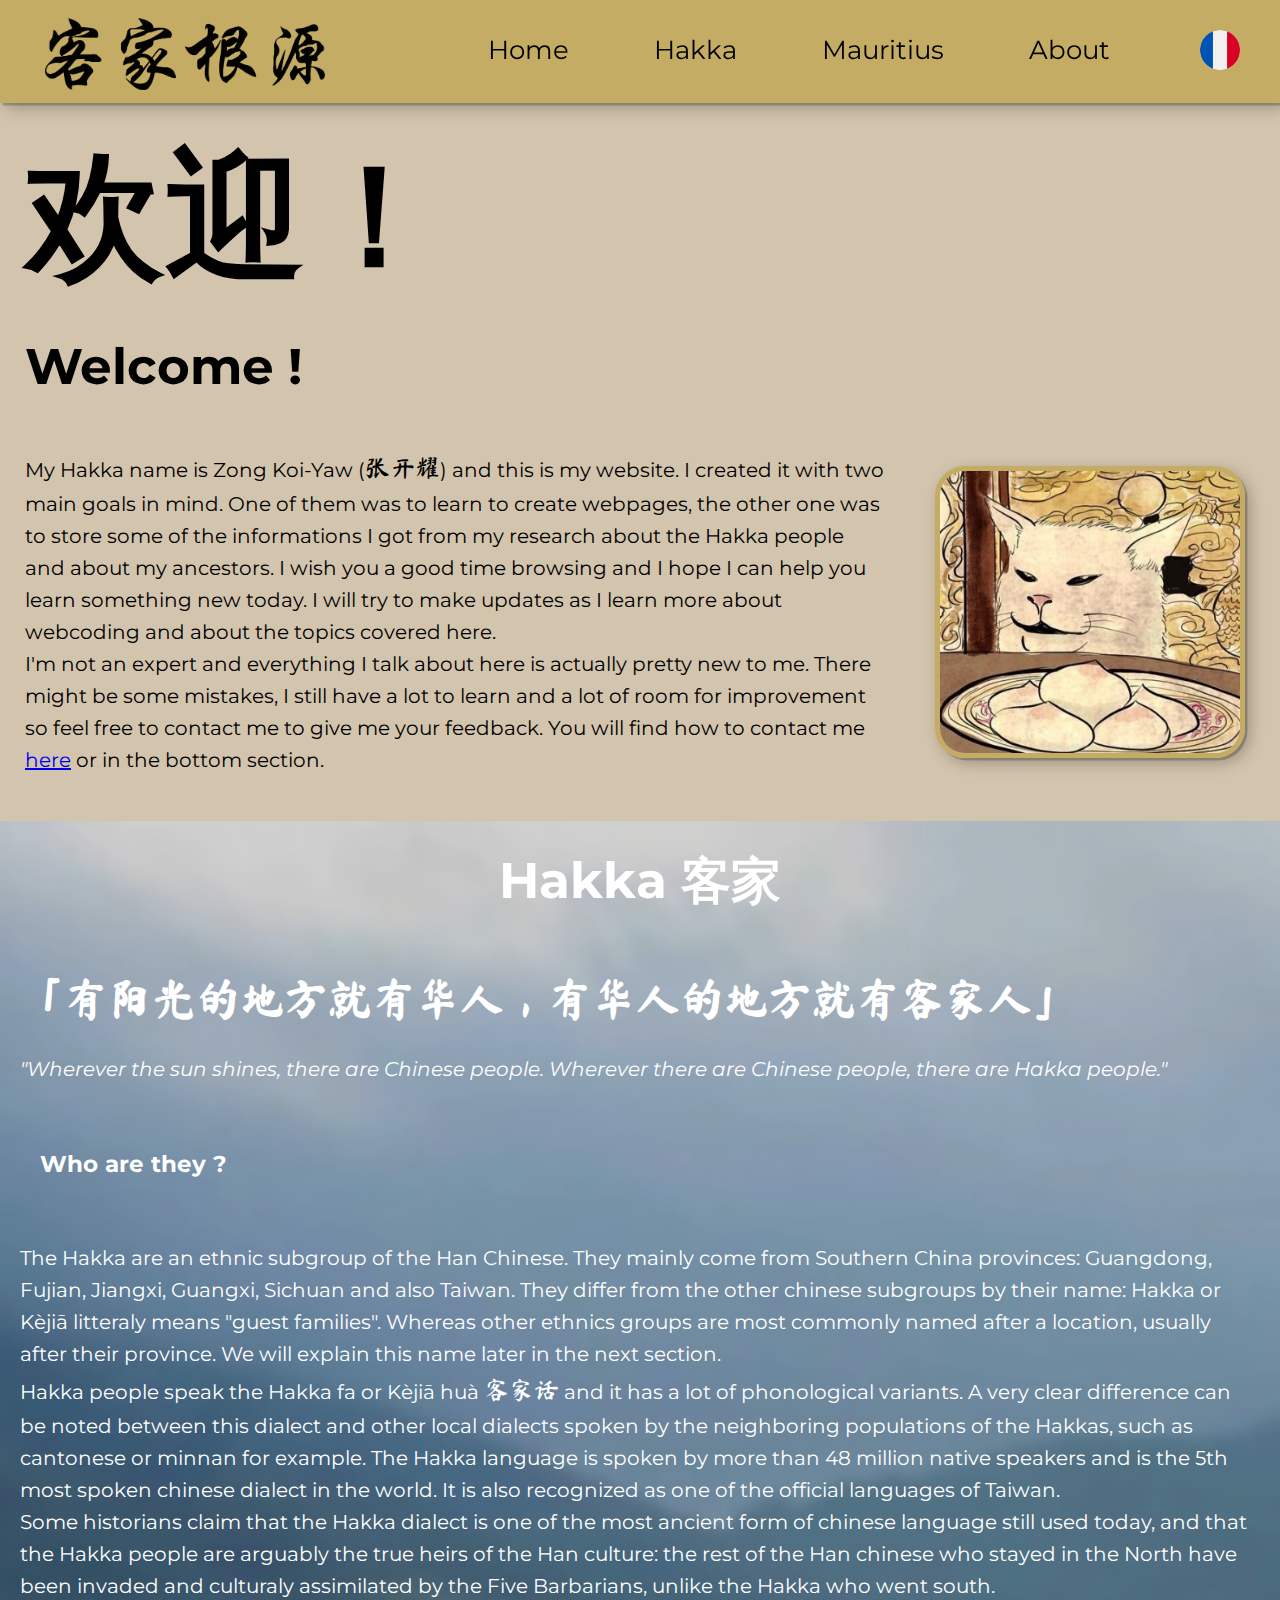
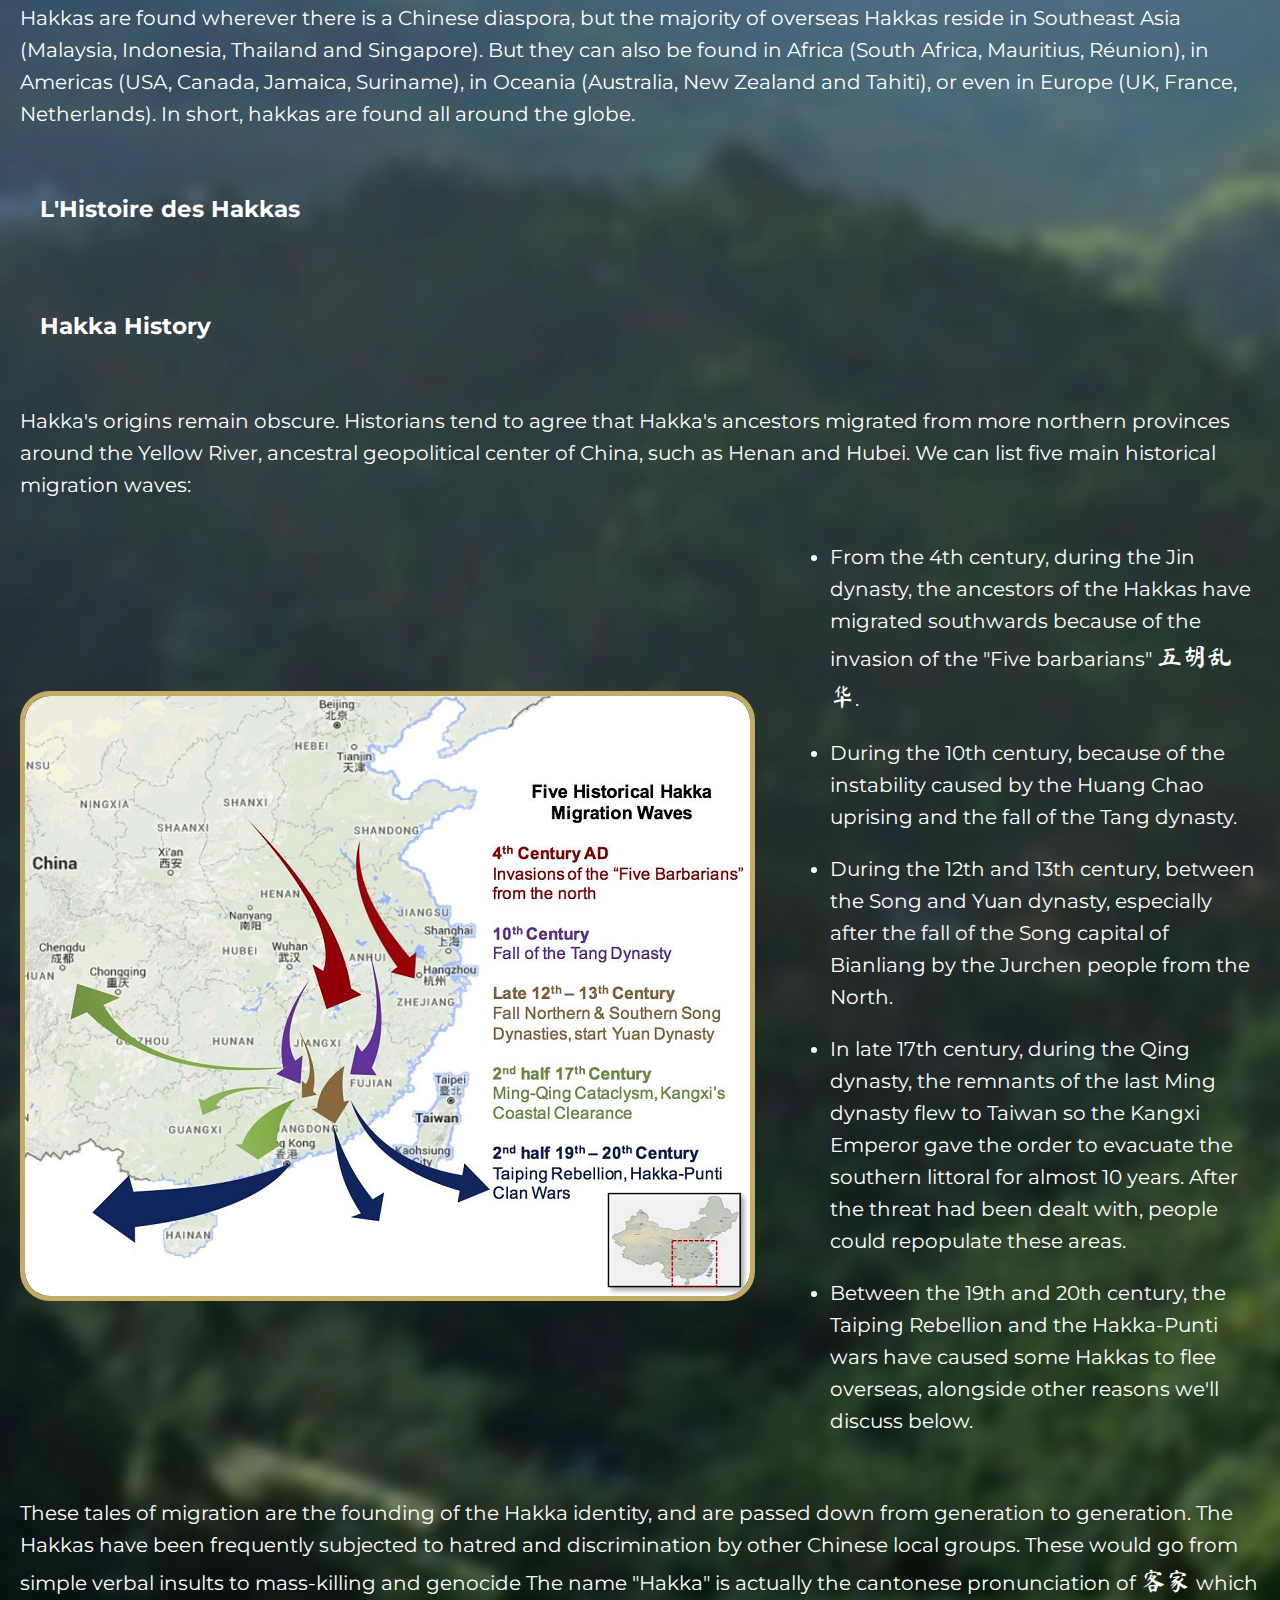
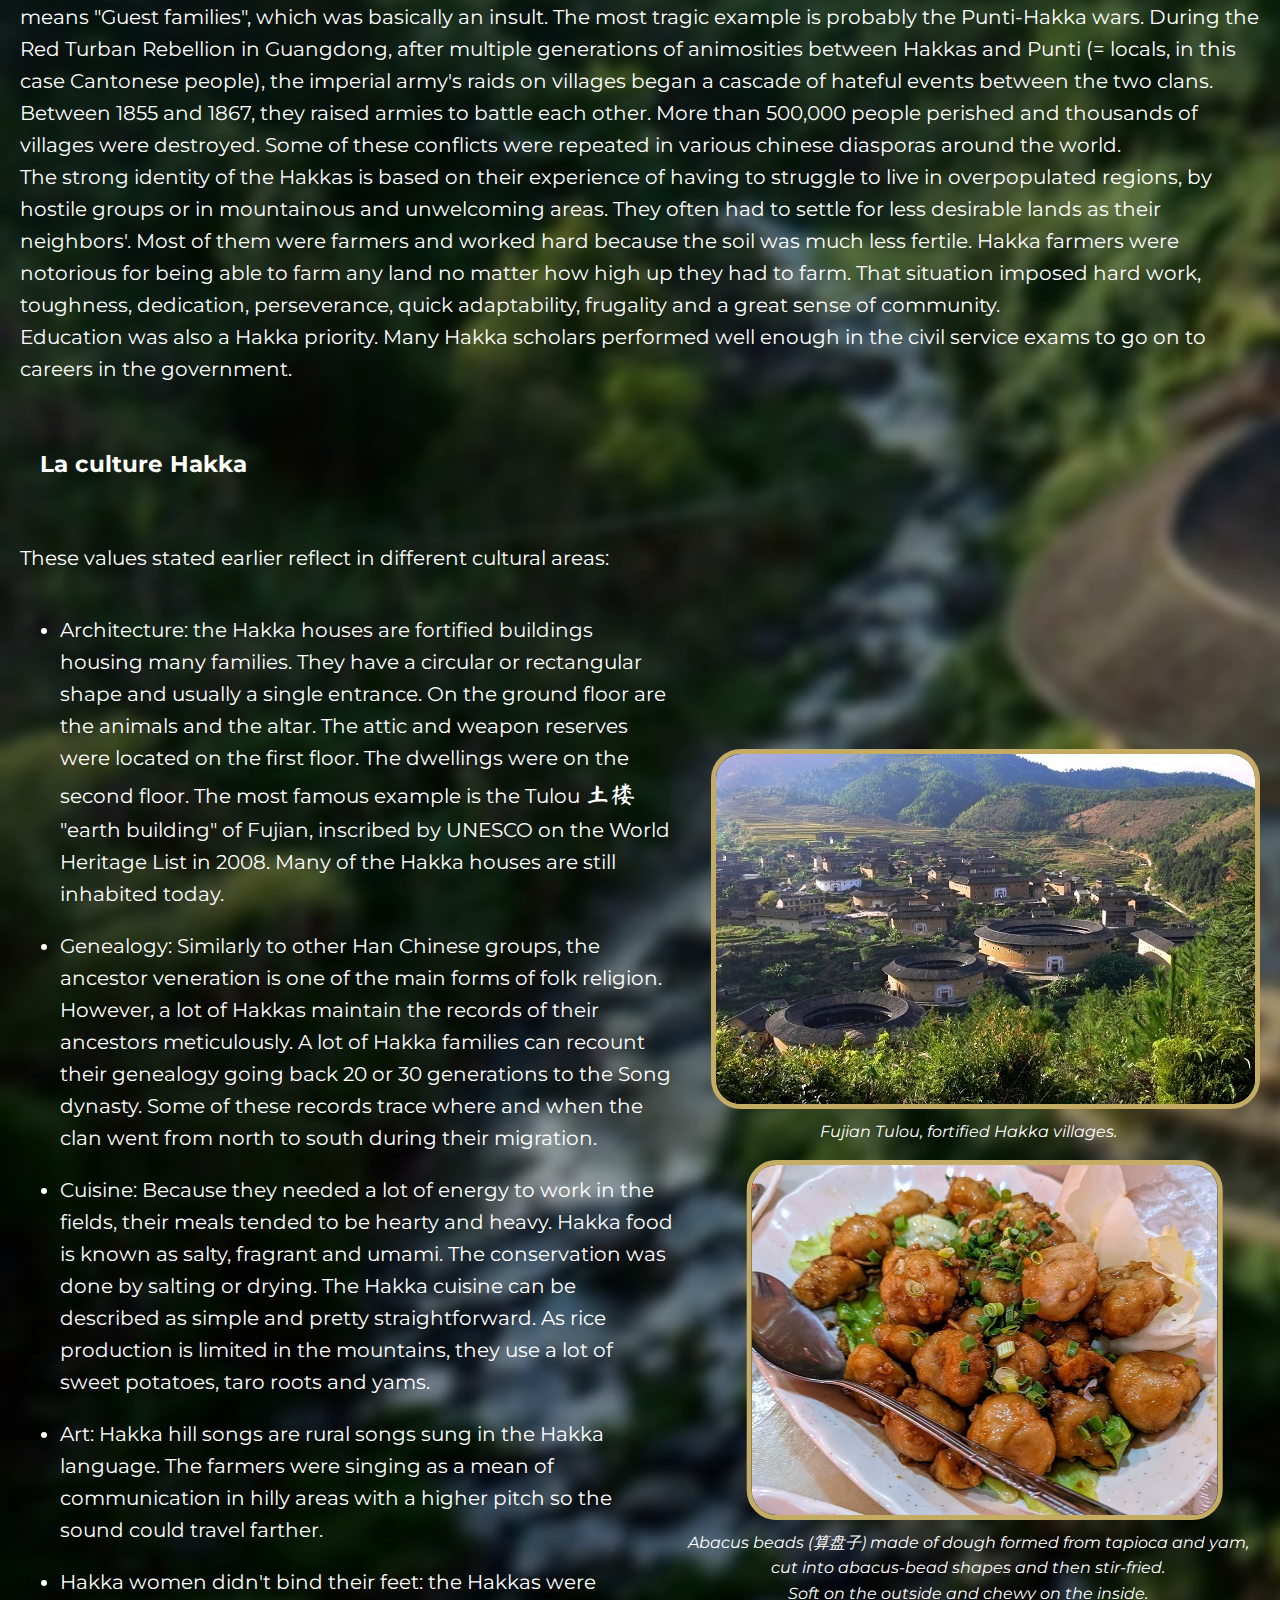
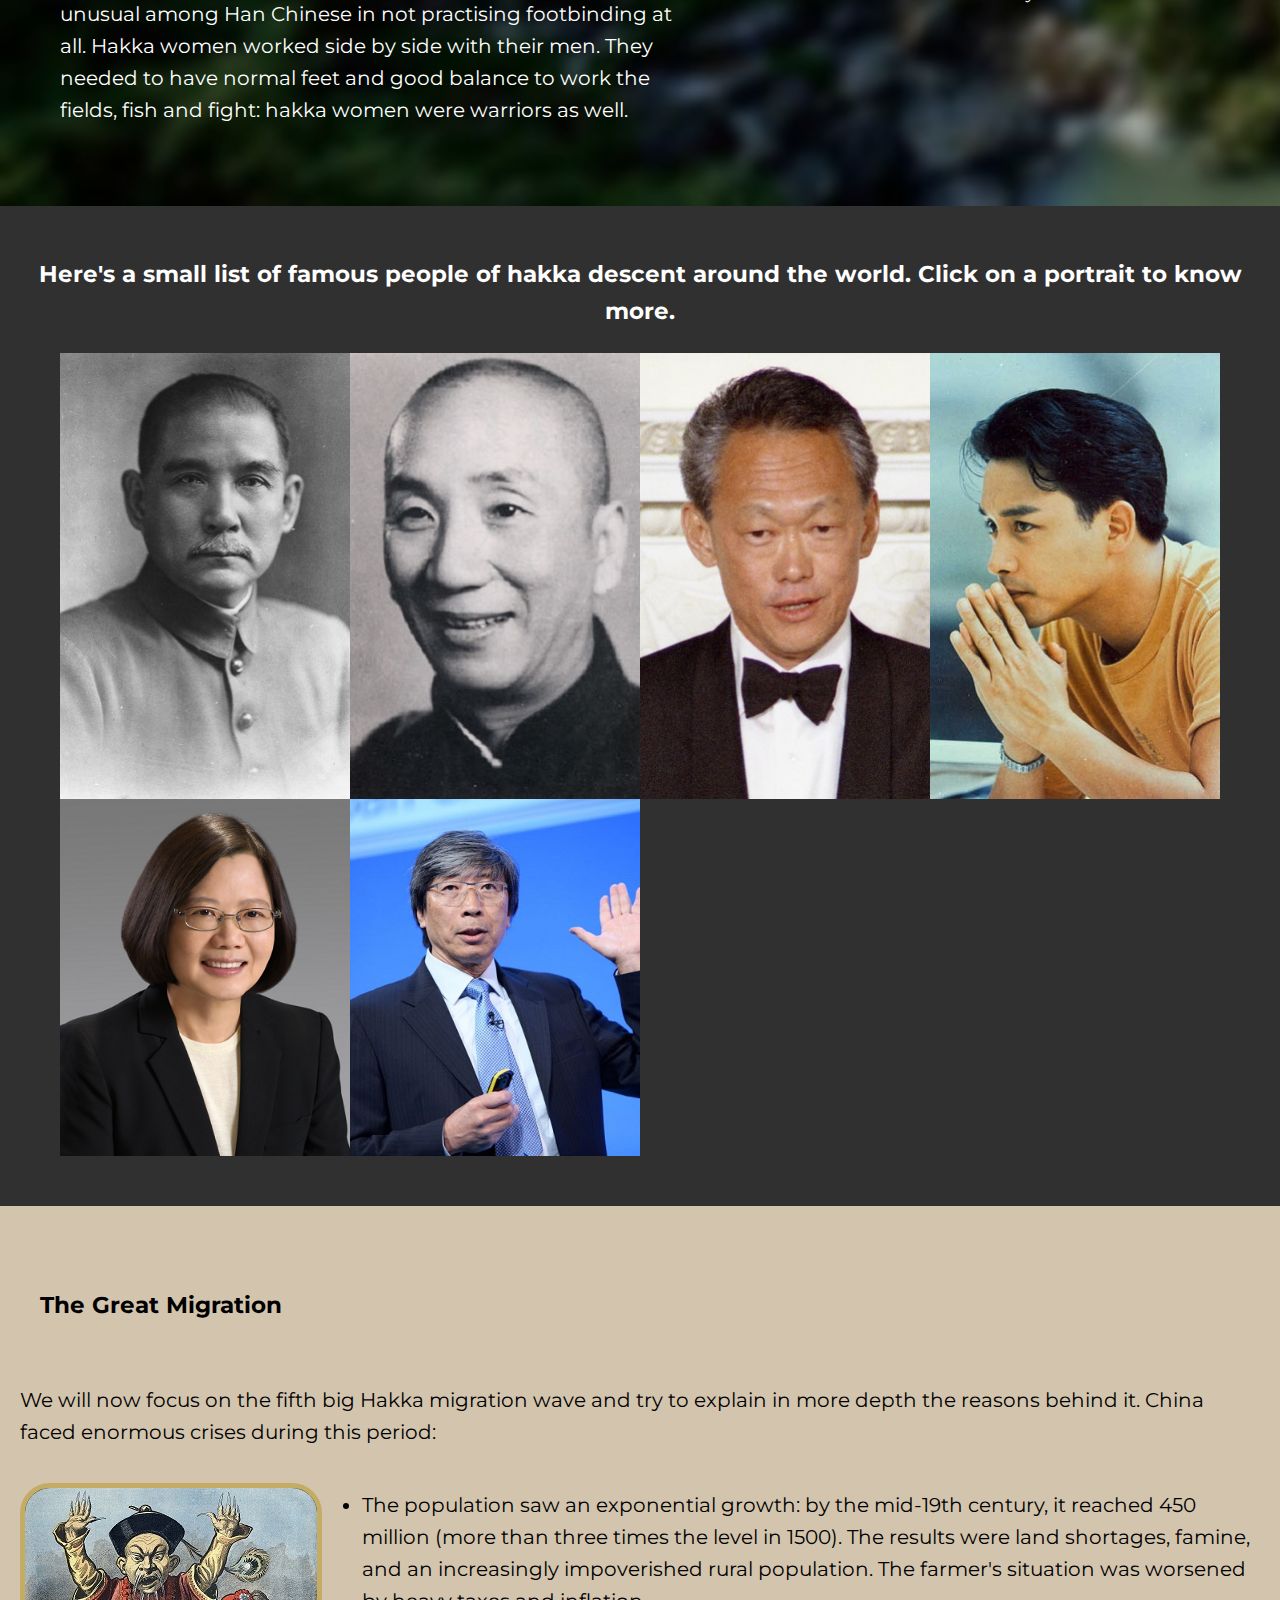
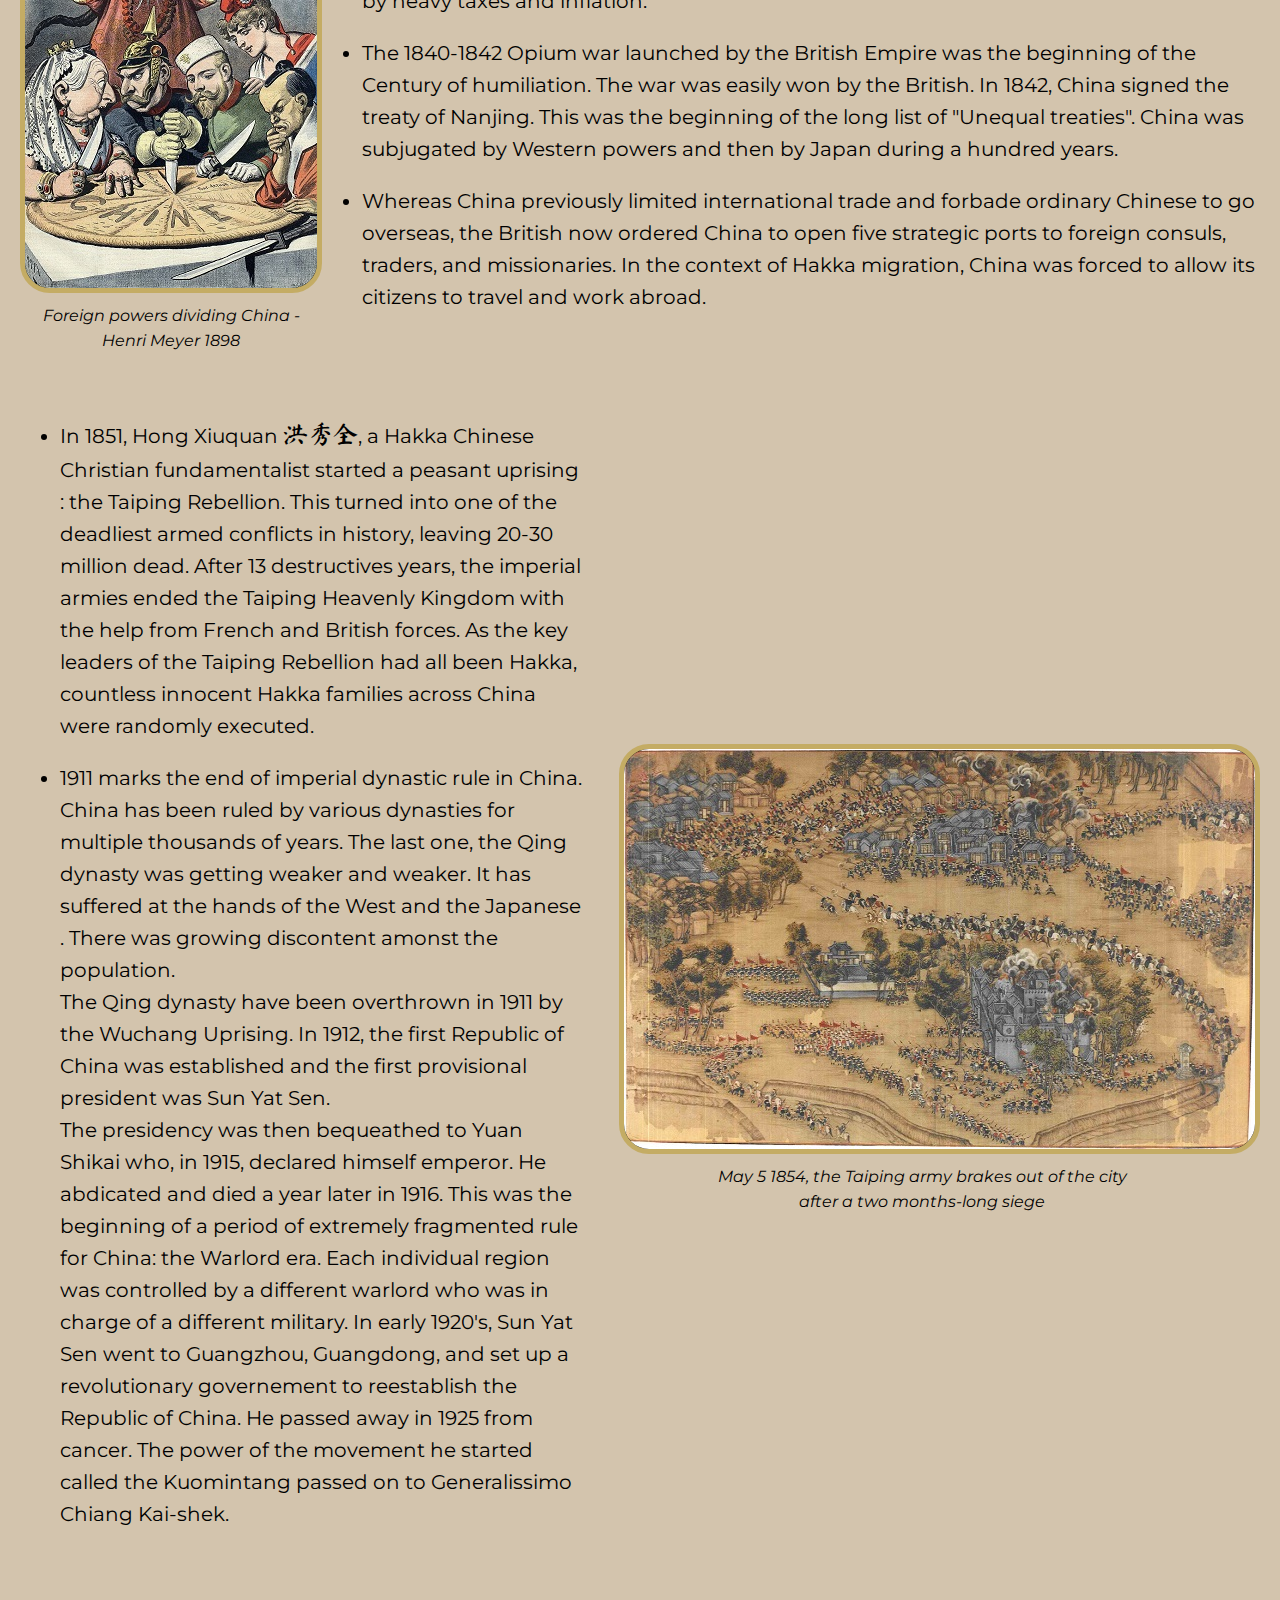
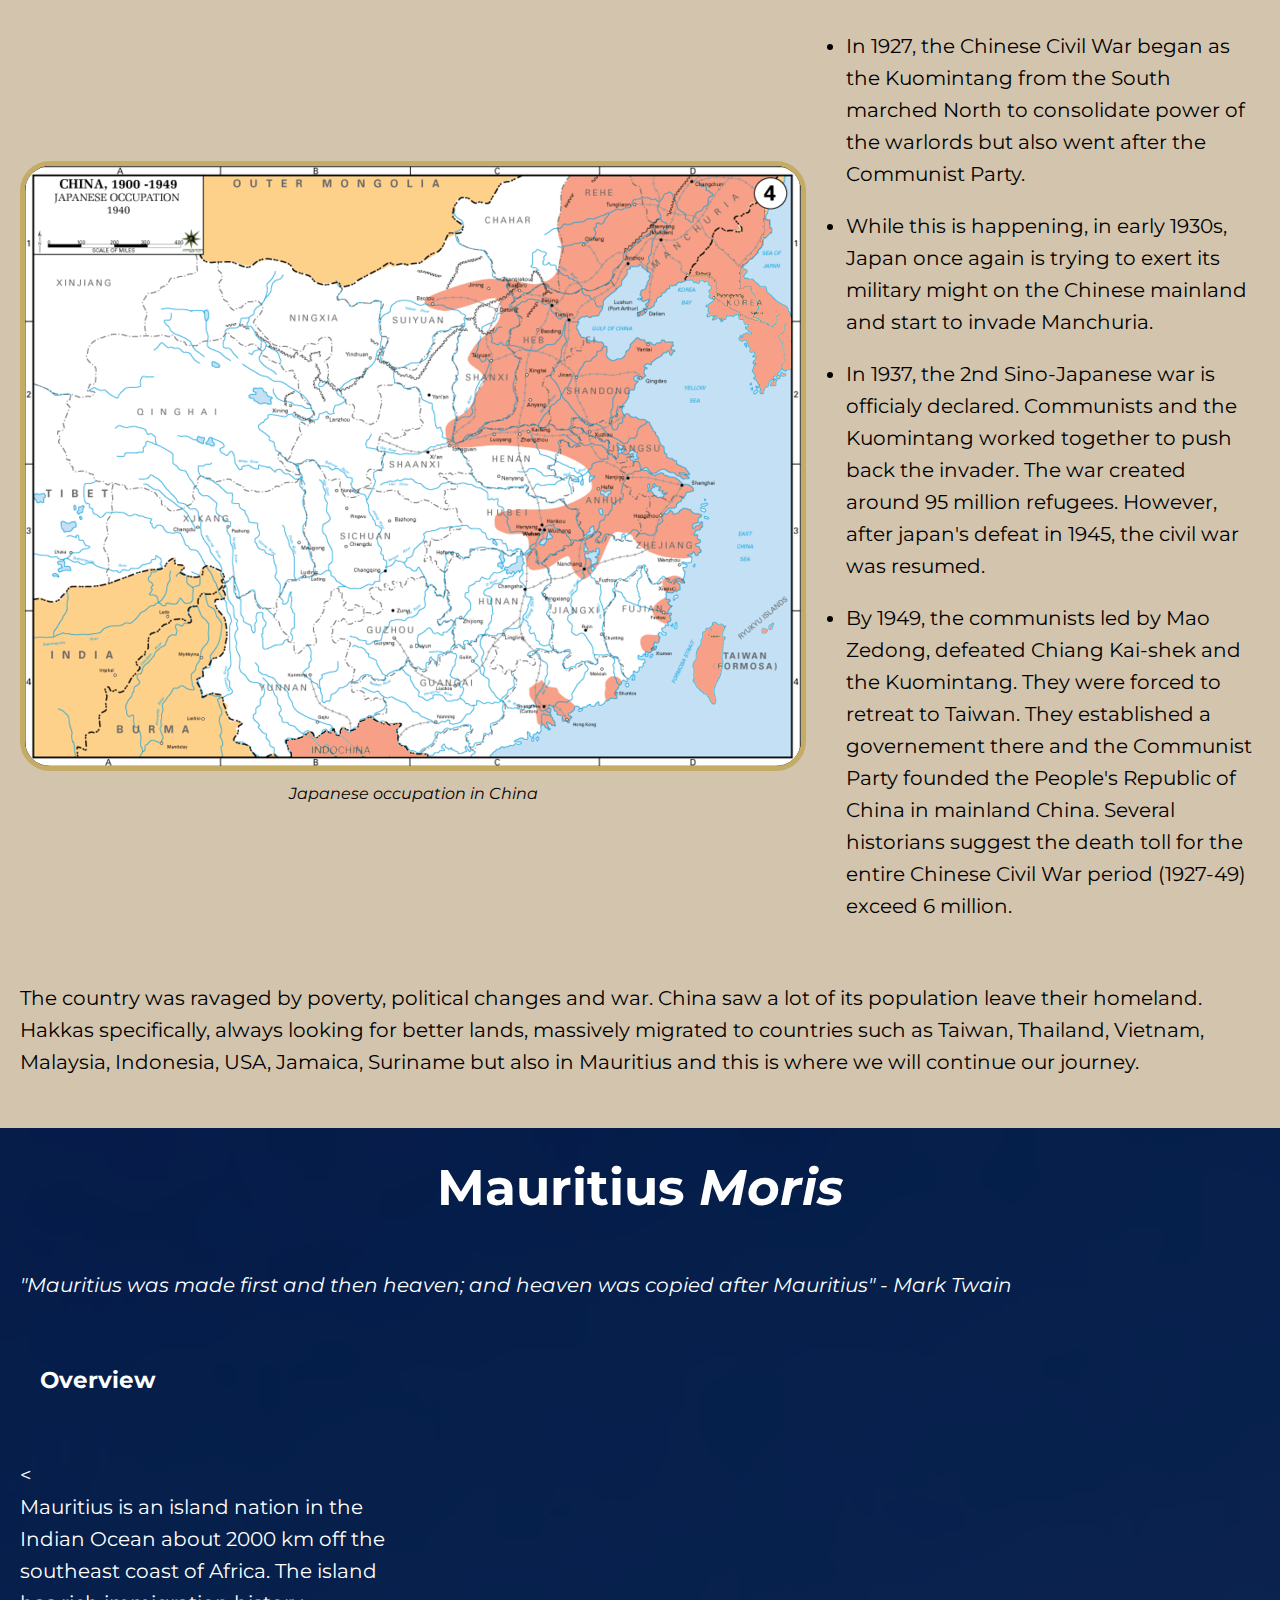
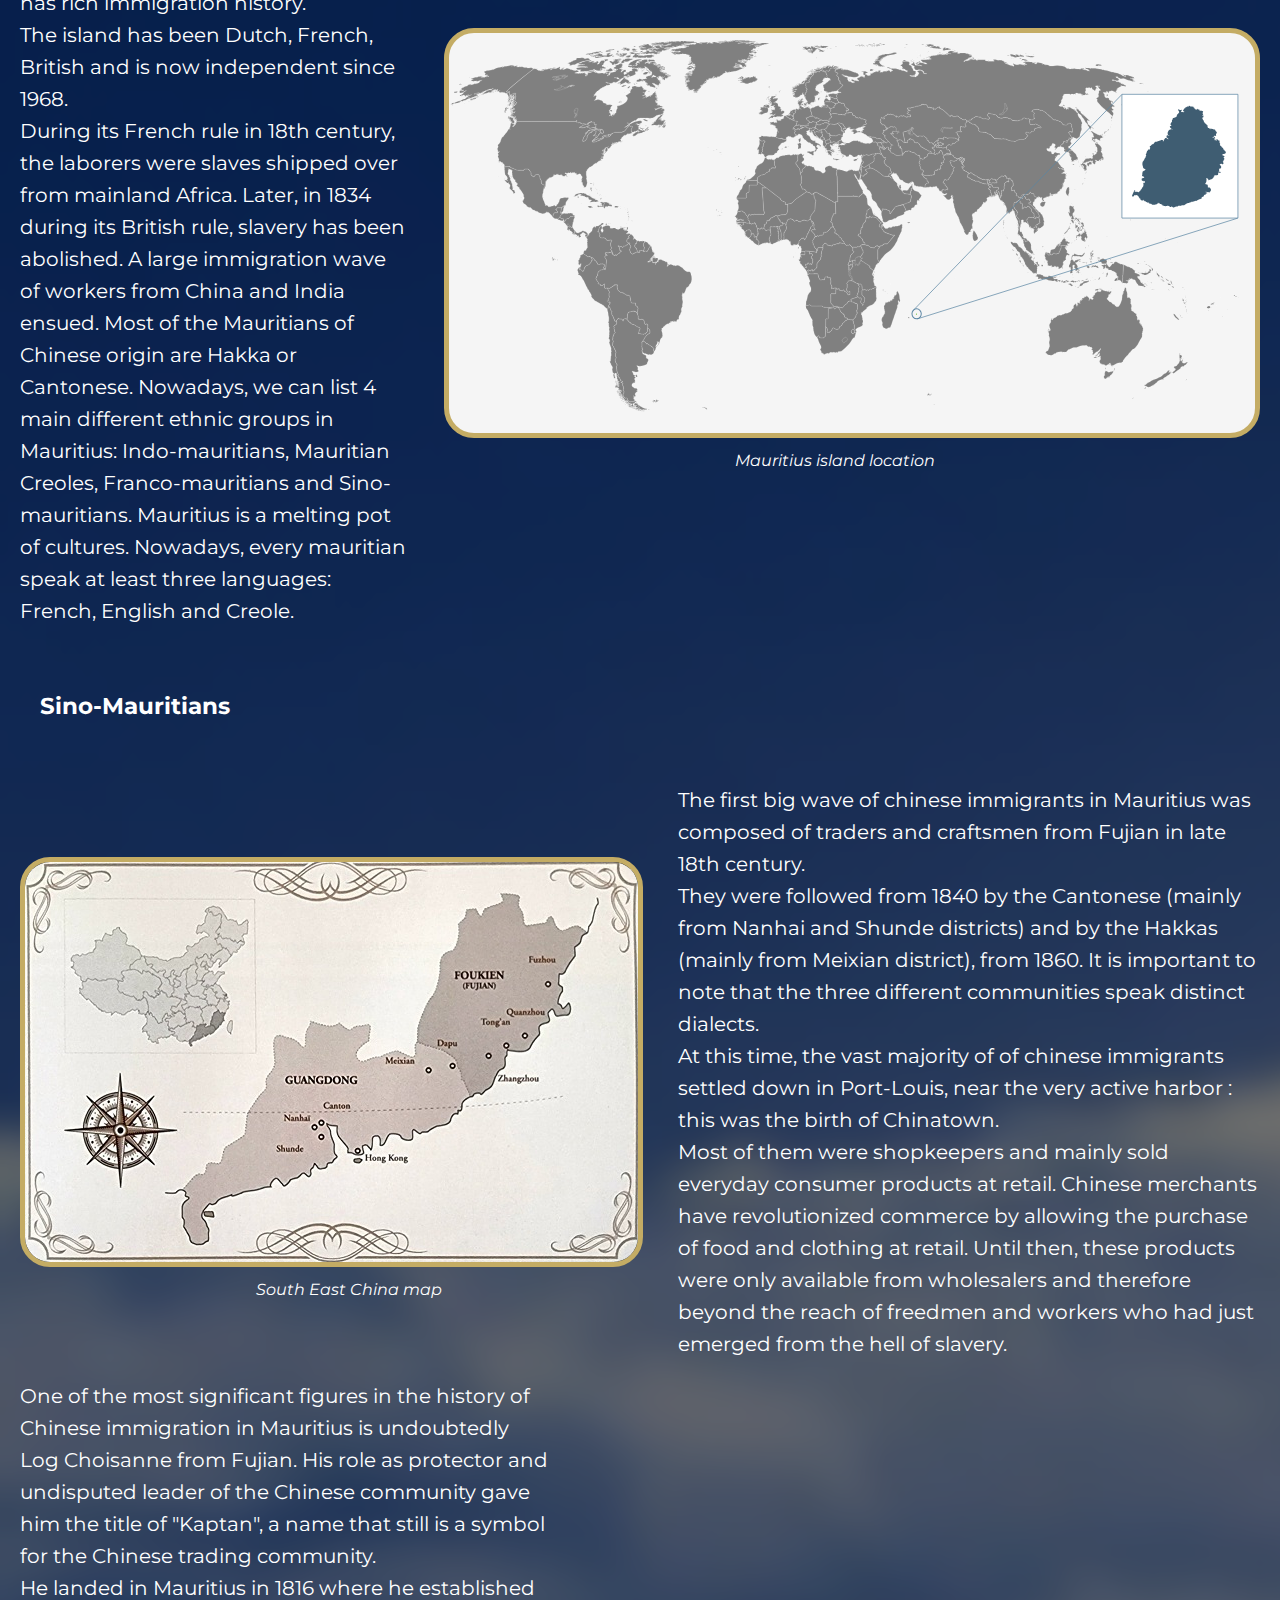
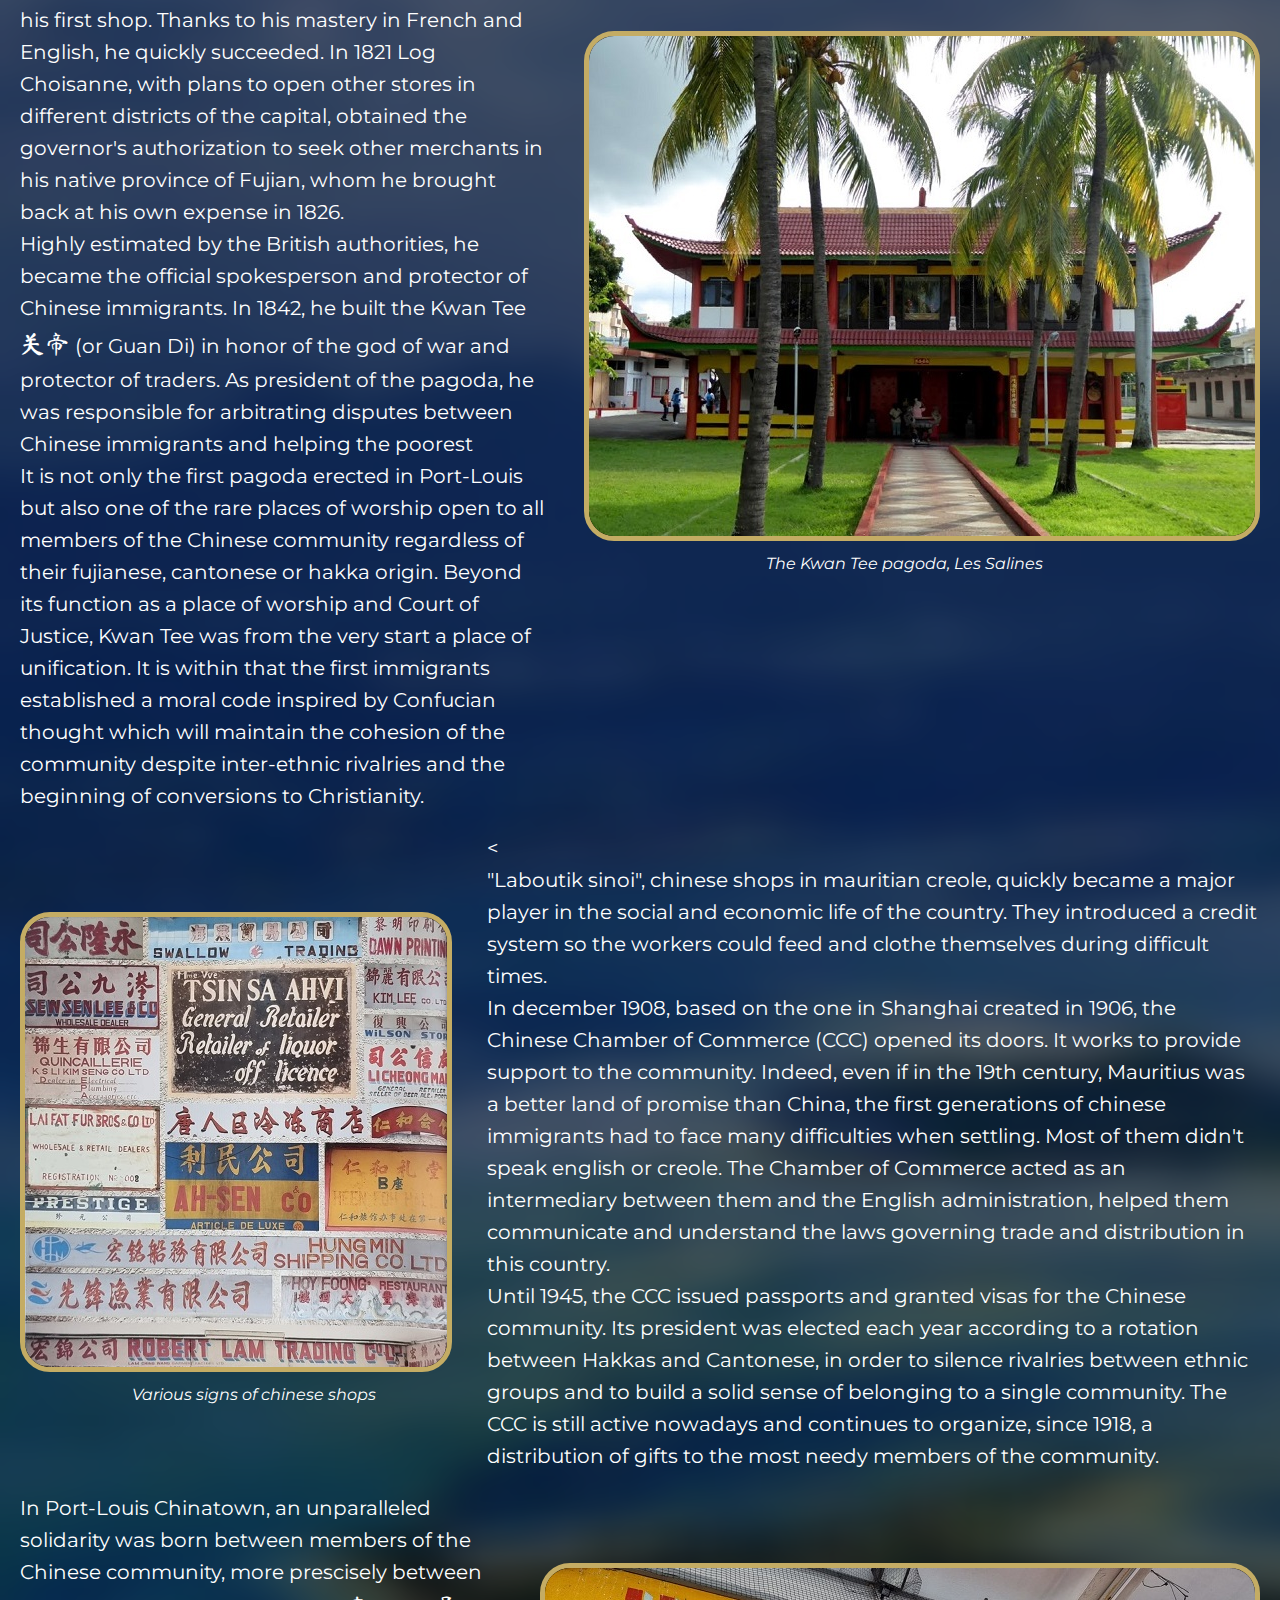
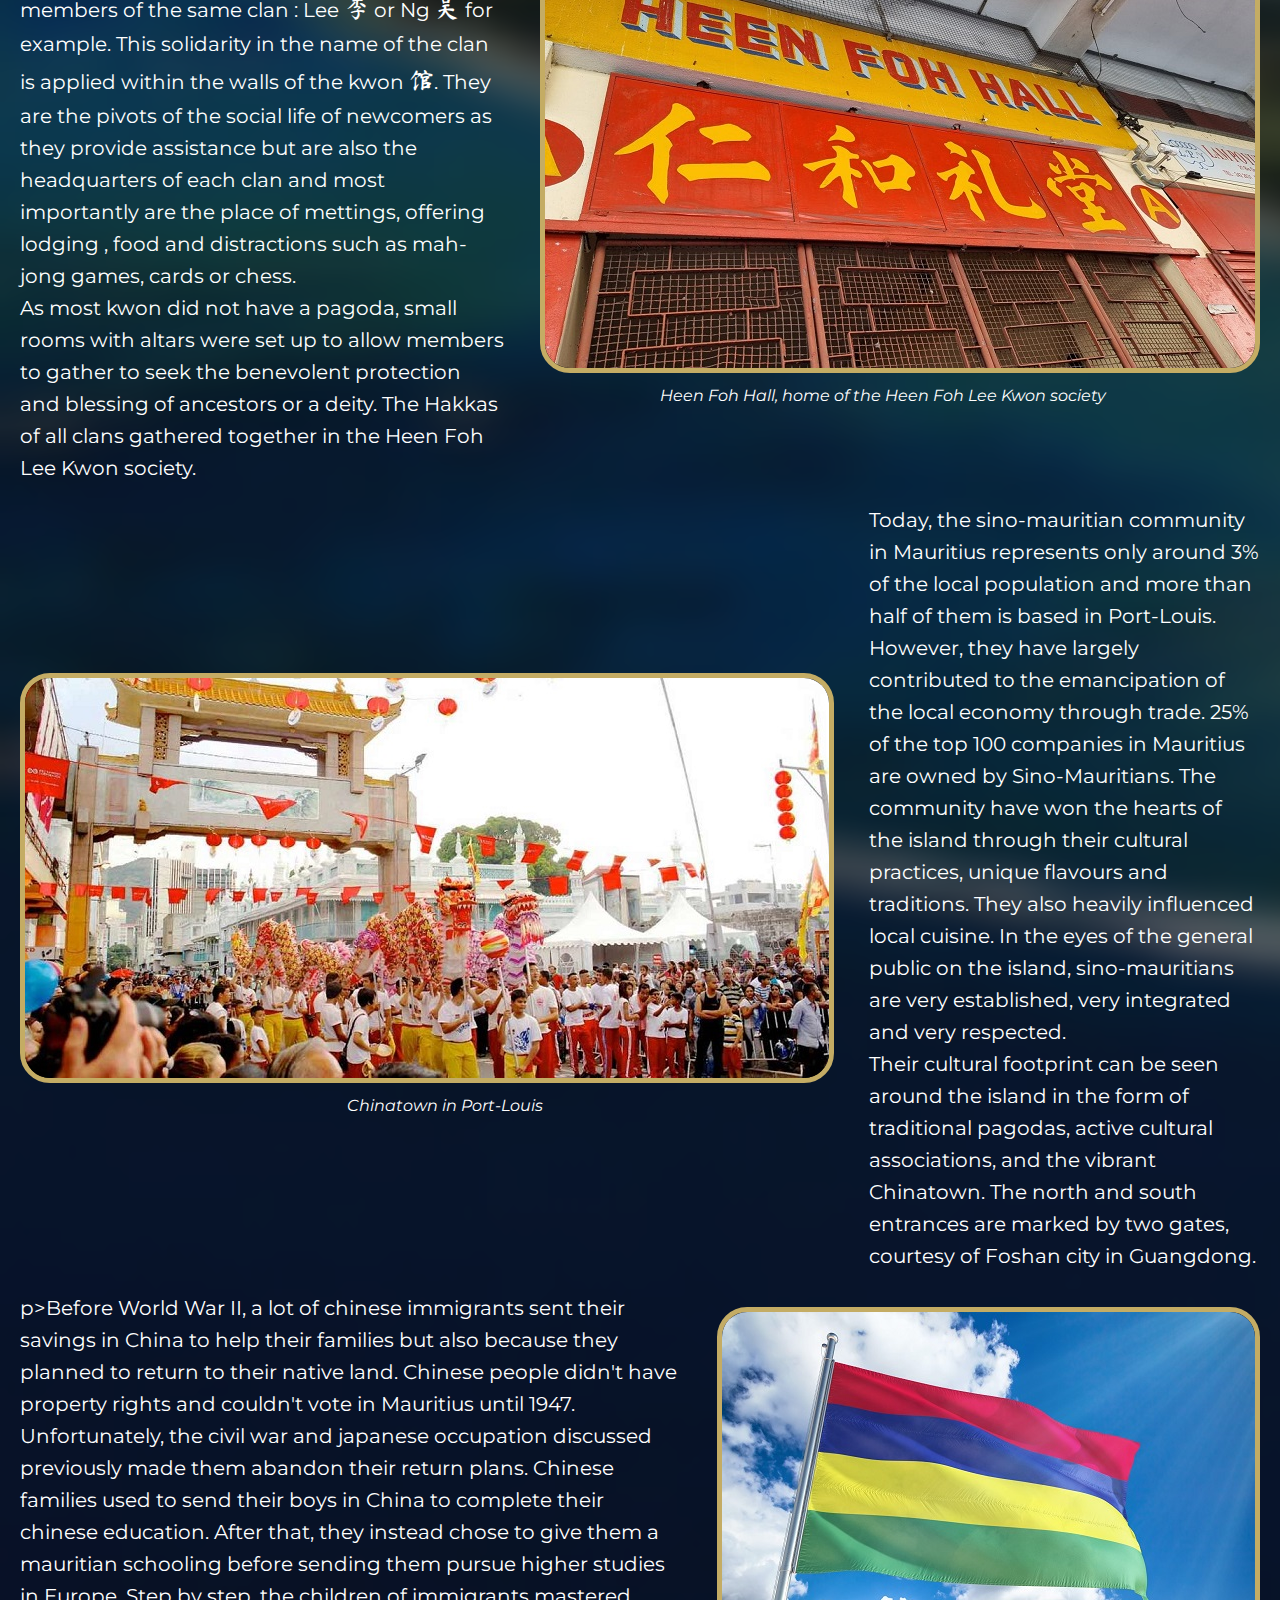
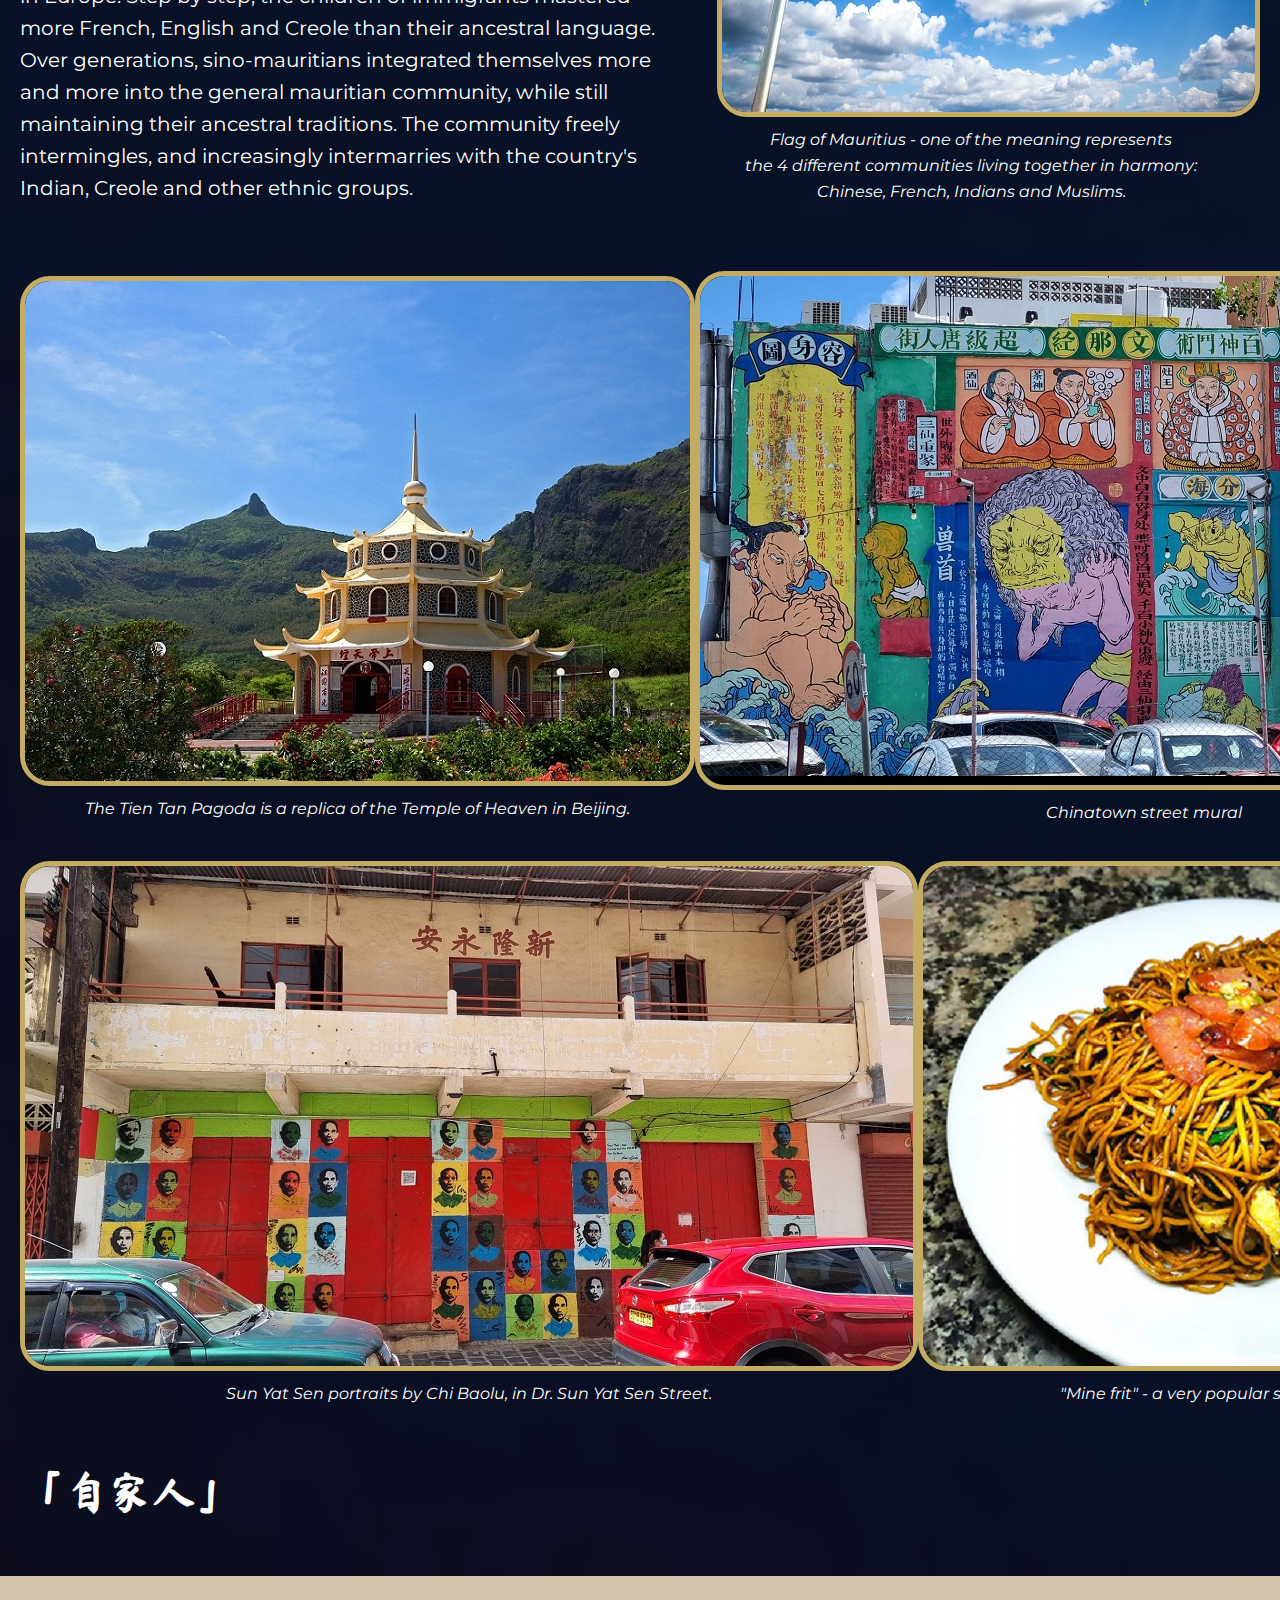
<file: index.html>
<!DOCTYPE html>
<html>
<head>
	<meta charset="utf-8">
	<meta name="viewport" content="width=device-width, initial-scale=1">
	<link rel="stylesheet" type="text/css" href="css/style.css">
	<link rel="preconnect" href="https://fonts.googleapis.com">
	<link rel="preconnect" href="https://fonts.gstatic.com" crossorigin>
	<link href="https://fonts.googleapis.com/css2?family=Ma+Shan+Zheng&family=Montserrat:wght@500&display=swap" rel="stylesheet"> 
	<title>Hakka roots</title>
</head>
<body>
	<nav class="nav">
		<a href=#home><img src="img/logo.png" class="logo" alt=张开耀></a>
		<ul>
			<li><a href=#home>Home</a></li>
			<li><a href=#history>Hakka</a></li>
			<li><a href=#mauritius>Mauritius</a></li>
			<li><a href=#about>About</a></li>
		</ul>
		<a href="index_fr.html"><img title="French" class="flag" src="img/frenchflag.png" alt="Français"/></a>
	</nav>
	<section class="home" id=home>
		<h1 class="welcome">欢迎！</h1>
		<h2 class="subtitle">Welcome !</h2>
			<div class="flex">
				<div>
					<p>My Hakka name is Zong Koi-Yaw (<span class="cc">张开耀</span>) and this is my website. I created it with two main goals in mind. One of them was to learn to create webpages, the other one was to store some of the informations I got from my research about the Hakka people and about my ancestors. I wish you a good time browsing and I hope I can help you learn something new today. I will try to make updates as I learn more about webcoding and about the topics covered here.</p>
					<p>I'm not an expert and everything I talk about here is actually pretty new to me. There might be some mistakes, I still have a lot to learn and a lot of room for improvement so feel free to contact me to give me your feedback. You will find how to contact me <a href=#>here</a> or in the bottom section.
				</div>
				<img src="img/chinesecat.jpg" class="avatar" alt="my avatar" />
			</div>

	</section>
	<section class="history" id=history>
		<h2 class="sectiontitle">Hakka 客家</h2>
		<h3 class="chinesequote"><span class="cc">「有阳光的地方就有华人，有华人的地方就有客家人」</span></h3>
		<p class="citation">"Wherever the sun shines, there are Chinese people. Wherever there are Chinese people, there are Hakka people."</p>
			<h3 class="sectionsub">Who are they ?</h3>
				<p>The Hakka are an ethnic subgroup of the Han Chinese. They mainly come from Southern China provinces: Guangdong, Fujian, Jiangxi, Guangxi, Sichuan and also Taiwan. They differ from the other chinese subgroups by their name: Hakka or Kèjiā litteraly means "guest families". Whereas other ethnics groups are most commonly named after a location, usually after their province. We will explain this name later in the next section. </p>
				<p>Hakka people speak the Hakka fa or Kèjiā huà <span class="cc">客家话</span> and it has a lot of phonological variants. A very clear difference can be noted between this dialect and other local dialects spoken by the neighboring populations of the Hakkas, such as cantonese or minnan for example. The Hakka language is spoken by more than 48 million native speakers and is the 5th most spoken chinese dialect in the world. It is also recognized as one of the official languages of Taiwan. </p>
				<p>Some historians claim that the Hakka dialect is one of the most ancient form of chinese language still used today, and that the Hakka people are arguably the true heirs of the Han culture: the rest of the Han chinese who stayed in the North have been invaded and culturaly assimilated by the Five Barbarians, unlike the Hakka who went south.</p>
				<p>Hakkas are found wherever there is a Chinese diaspora, but the majority of overseas Hakkas reside in Southeast Asia (Malaysia, Indonesia, Thailand and Singapore). But they can also be found in Africa (South Africa, Mauritius, Réunion), in Americas (USA, Canada, Jamaica, Suriname), in Oceania (Australia, New Zealand and Tahiti), or even in Europe (UK, France, Netherlands). In short, hakkas are found all around the globe.</p>
			<h3 class="sectionsub">L'Histoire des Hakkas</h3>
				<h3 class="sectionsub">Hakka History</h3>
				<p>Hakka's origins remain obscure. Historians tend to agree that Hakka's ancestors migrated from more northern provinces around the Yellow River, ancestral geopolitical center of China, such as Henan and Hubei. We can list five main historical migration waves: </p>
			<div class="flex">
				<div class="img_wrap migration">
				<img src="img/migration.png" alt="migration" />
				<p class="credit">Image by <a href="https://commons.wikimedia.org/wiki/File:5_historical_hakka_migrations.svg" target="_blank">Sdcheung</a>, <a href="https://creativecommons.org/licenses/by-sa/4.0" target="_blank">CC BY-SA 4.0</a>, via Wikimedia Commons</p>
				</div>
				<ul>
					<li>From the 4th century, during the Jin dynasty, the ancestors of the Hakkas have migrated southwards because of the invasion of the "Five barbarians" <span class="cc">五胡乱华</span>.</li>
					<li>During the 10th century, because of the instability caused by the Huang Chao uprising and the fall of the Tang dynasty.</li>
					<li>During the 12th and 13th century, between the Song and Yuan dynasty, especially after the fall of the Song capital of Bianliang by the Jurchen people from the North.</li>
					<li>In late 17th century, during the Qing dynasty,  the remnants of the last Ming dynasty flew to Taiwan so the Kangxi Emperor gave the order to evacuate the southern littoral for almost 10 years. After the threat had been dealt with, people could repopulate these areas.</li>
					<li>Between the 19th and 20th century, the Taiping Rebellion and the Hakka-Punti wars have caused some Hakkas to flee overseas, alongside other reasons we'll discuss below.</li>
				</ul>
			</div>
				<p>These tales of migration are the founding of the Hakka identity, and are passed down from generation to generation. The Hakkas have been frequently subjected to hatred and discrimination by other Chinese local groups. These would go from simple verbal insults to mass-killing and genocide The name "Hakka" is actually the cantonese pronunciation of <span class="cc">客家</span> which means "Guest families", which was basically an insult. The most tragic example is probably the Punti-Hakka wars. During the Red Turban Rebellion in Guangdong, after multiple generations of animosities between Hakkas and Punti (= locals, in this case Cantonese people), the imperial army's raids on villages began a cascade of hateful events between the two clans. Between 1855 and 1867, they raised armies to battle each other. More than 500,000 people perished and thousands of villages were destroyed. Some of these conflicts were repeated in various chinese diasporas around the world.</p>
				<p>The strong identity of the Hakkas is based on their experience of having to struggle to live in overpopulated regions, by hostile groups or in mountainous and unwelcoming areas. They often had to settle for less desirable lands as their neighbors'. Most of them were farmers and worked hard because the soil was much less fertile. Hakka farmers were notorious for being able to farm any land no matter how high up they had to farm. That situation imposed hard work, toughness, dedication, perseverance, quick adaptability, frugality and a great sense of community. </p>
				<p>Education was also a Hakka priority. Many Hakka scholars performed well enough in the civil service exams to go on to careers in the government.</p>
			<h3 class="sectionsub">La culture Hakka</h3>
				<p>These values stated earlier reflect in different cultural areas:</p>
			<div class="flex">
				<ul>
					<li>Architecture: the Hakka houses are fortified buildings housing many families. They have a circular or rectangular shape and usually a single entrance. On the ground floor are the animals and the altar. The attic and weapon reserves were located on the first floor. The dwellings were on the second floor. The most famous example is the Tulou <span class="cc">土楼</span> "earth building" of Fujian, inscribed by UNESCO on the World Heritage List in 2008. Many of the Hakka houses are still inhabited today.</li>
					<li>Genealogy: Similarly to other Han Chinese groups, the ancestor veneration is one of the main forms of folk religion. However, a lot of Hakkas maintain the records of their ancestors meticulously. A lot of Hakka families can recount their genealogy going back 20 or 30 generations to the Song dynasty. Some of these records trace where and when the clan went from north to south during their migration.</li>
					<li>Cuisine: Because they needed a lot of energy to work in the fields, their meals tended to be hearty and heavy. Hakka food is known as salty, fragrant and umami. The conservation was done by salting or drying. The Hakka cuisine can be described as simple and pretty straightforward. As rice production is limited in the mountains, they use a lot of sweet potatoes, taro roots and yams.</li>
					<li>Art: Hakka hill songs are rural songs sung in the Hakka language. The farmers were singing as a mean of communication in hilly areas with a higher pitch so the sound could travel farther.</li>
					<li>Hakka women didn't bind their feet: the Hakkas were unusual among Han Chinese in not practising footbinding at all. Hakka women worked side by side with their men. They needed to have normal feet and good balance to work the fields, fish and fight: hakka women were warriors as well.</li>
				</ul>
				<div>
					<div class="img_wrap fujian">
						<img src="img/fujian.jpg" alt="fujian tulou photo" />
						<p class="credit">Image by <a href="https://commons.wikimedia.org/wiki/File:Chuxi_tulou_cluster.JPG" target="_blank">Gisling</a>, <a href="https://creativecommons.org/licenses/by-sa/3.0" target="_blank">CC BY-SA 3.0</a>, via Wikimedia Commons</p>
					</div>
					<p class="legend">Fujian Tulou, fortified Hakka villages.</p>
					<div class="img_wrap abacus">
					<img src="img/abacus.jpg" alt="abacus beads photo" />
					<p class="credit">Image by <a href="https://commons.wikimedia.org/wiki/File:Hakka_abacus_seeds.jpg" target="_blank">Jpatokal</a>, <a href="https://creativecommons.org/licenses/by-sa/4.0" target="_blank">CC BY-SA 4.0</a>, via Wikimedia Commons</p>
				</div>
				<p class="legend">Abacus beads (算盘子) made of dough formed from tapioca and yam,<br>cut into abacus-bead shapes and then stir-fried. <br>Soft on the outside and chewy on the inside.</p>
			</div>	
	</section>
	<section class="hakkaworld">
		<h3 class="sectiontitle">Here's a small list of famous people of hakka descent around the world. Click on a portrait to know more.</h3>
		<div class="gallery">
			<div onclick="myfunction1()" class="galleryitem"><a href="#a" class="gallerya">
				<img src ="img/sun.jpg" id="a" alt="Sun Yat Sen" class="galleryimg"></a></div>
			<div onclick="myfunction5()" class="galleryitem"><a href="#b"class="gallerya">
				<img src ="img/yipman.jpg" id="b" alt="Yip Man" class="galleryimg"></a></div>
			<div onclick="myfunction2()" class="galleryitem"><a href ="#c" class="gallerya">
				<img src ="img/lee.jpg" id="c" alt="Lee Kuan Yew" class="galleryimg"></a></div>
			<div onclick="myfunction3()" class="galleryitem"><a href ="#d" class="gallerya">
				<img src ="img/leslie.jpg" id="d"  alt="Leslie Cheung" class="galleryimg"></a></div>
			<div onclick="myfunction4()" class="galleryitem"><a href ="#e" class="gallerya">
				<img src ="img/tsai.png" id="e" alt="Tsai Ing Wen" class="galleryimg"></a></div>
			<div onclick="myfunction6()" class="galleryitem"><a href ="#f" class="gallerya">
				<img src ="img/soonshiong.jpg" id="f" alt="Patrick Soon-Shiong" class="galleryimg"></a></div>
		</div>
		<div class="hakkabio a">Sun Yat Sen <span class="cc">孙逸仙</span> was a Chinese statesman, physician, and political philosopher, who served as the first Provisional President of the Republic of China and the first leader of the Kuomintang (Nationalist Party of China). He is called the "Father of the Nation" in the Republic of China, and the "Forerunner of the Revolution" in the People's Republic of China for his instrumental role in the overthrow of the Qing dynasty during the Xinhai Revolution. Sun is unique among 20th-century Chinese leaders for being widely revered in both Mainland China and Taiwan.</div>
		<div class="hakkabio b">Lee Kuan Yew <span class="cc">李光耀</span> was a Singaporean statesman and lawyer who served as Prime Minister of Singapore from 1959 to 1990, and is widely recognised as the nation's founding father.</div>
		<div class="hakkabio c">LLeslie Cheung <span class="cc">张国荣</span> was a Hong Kong singer and actor. Throughout a 26-year career from 1977 until his death, Cheung released over 40 music albums and acted in 56 films. He was one of the most prominent pioneers that shaped the identity of Cantopop during the 1980s and became known for his flamboyant stage appearance.</div>
		<div class="hakkabio d">Tsai Ing Wen <span class="cc">蔡英文</span> is a Taiwanese politician and academic serving as the President of the Republic of China (Taiwan) since 2016. Tsai is the first female president of Taiwan. She is regarded as the most powerful woman in East Asia. <i>Image by <a href="https://commons.wikimedia.org/wiki/File:%E8%94%A1%E8%8B%B1%E6%96%87%E5%AE%98%E6%96%B9%E5%85%83%E9%A6%96%E8%82%96%E5%83%8F%E7%85%A7.png" target="_blank">Office of the President of the Republic of China</a>, Attribution, via Wikimedia Commons.</i></div>
		<div class="hakkabio e">Ip Man <span class="cc">叶问</span> was a grandmaster of the martial art wing chun. He was known as Bruce Lee's master. After founding a martial arts training center in Foshan, he then opened schools in Hong Kong. Globally popularised by his students including Bruce Lee, the wing chun style is now taught in every country in Europe and also in America.</div>
		<div class="hakkabio f">Patrick Soon-Shiong <span class="cc">黄馨祥</span> is an american entrepreneur, philanthropist and billionaire. Wealthiest Asian-American in history.<i> Image by <a href="https://commons.wikimedia.org/wiki/File:Dr_Patrick_Soon-Shiong_(14212355607).jpg" target="_blank">NHS Confederation</a>, <a href="https://creativecommons.org/licenses/by/2.0" target="_blank">CC BY 2.0</a>, via Wikimedia Commons</i></div>
	</section>
	<section class="inter">
		<h3 class="sectionsub">The Great Migration</h3>
		<p>We will now focus on the fifth big Hakka migration wave and try to explain in more depth the reasons behind it. China faced enormous crises during this period:</p>
		<div class="flex">
			<div>
			<div class="img_wrap caricimg">
				<img src="img/caric.jpg" alt="cartoon representing the dividing of China" />
				<p class="credit">Image by Henry Meyer, Public domain</p>
			</div>
			<p class="legend">Foreign powers dividing China -<br> Henri Meyer 1898</p>
			</div>
			<ul>
				<li>The population saw an exponential growth: by the mid-19th century, it reached 450 million (more than three times the level in 1500). The results were land shortages, famine, and an increasingly impoverished rural population. The farmer's situation was worsened by heavy taxes and inflation.</li>
				<li>The 1840-1842 Opium war launched by the British Empire was the beginning of the Century of humiliation. The war was easily won by the British. In 1842, China signed the treaty of Nanjing. This was the beginning of the long list of "Unequal treaties". China was subjugated by Western powers and then by Japan during a hundred years.</li>
				<li> Whereas China previously limited international trade and forbade ordinary Chinese to go overseas, the British now ordered China to open five strategic ports to foreign consuls, traders, and missionaries. In the context of Hakka migration, China was forced to allow its citizens to travel and work abroad.</li>
			</ul>
		</div>
		<div class="flex">
			<ul>
				<li>In 1851, Hong Xiuquan <span class="cc">洪秀全</span>, a Hakka Chinese Christian fundamentalist started a peasant uprising : the Taiping Rebellion. This turned into one of the deadliest armed conflicts in history, leaving 20-30 million dead. After 13 destructives years, the imperial armies ended the Taiping Heavenly Kingdom with the help from French and British forces. As the key leaders of the Taiping Rebellion had all been Hakka, countless innocent Hakka families across China were randomly executed.</li>
				<li>1911 marks the end of imperial dynastic rule in China. China has been ruled by various dynasties for multiple thousands of years. The last one, the Qing dynasty was getting weaker and weaker. It has suffered at the hands of the West and the Japanese . There was growing discontent amonst the population. <br>The Qing dynasty have been overthrown in 1911 by the Wuchang Uprising. In 1912, the first Republic of China was established and the first provisional president was Sun Yat Sen.<br>The presidency was then bequeathed to Yuan Shikai who, in 1915, declared himself emperor. He abdicated and died a year later in 1916. This was the beginning of a period of extremely fragmented rule for China: the Warlord era. Each individual region was controlled by a different warlord who was in charge of a different military. In early 1920's, Sun Yat Sen went to Guangzhou, Guangdong, and set up a revolutionary governement to reestablish the Republic of China. He passed away in 1925 from cancer. The power of the movement he started called the Kuomintang passed on to Generalissimo Chiang Kai-shek.</li>
			</ul>
			<div>
			<div class="img_wrap taipingimg">
					<img src="img/taiping.jpg" alt="defeat of the Taiping army" />
				<p class="credit">Image by Unknown, Public Domain</p>
			</div>
			<p class="legend">May 5 1854, the Taiping army brakes out of the city <br>after a two months-long siege</p>
			</div>
		</div>
		<div class="flex">
			<div>
			<div class="img_wrap jpnimg">
						<img src="img/japan.png" alt="Japan's invasion" />
						<p class="legend">Occupation japonaise en Chine</p>
				<p class="credit">Image by U.S. Army, Public Domain</p>
			</div>
				<p class="legend">Japanese occupation in China</p>
			</div>
			<ul>
				<li>In 1927, the Chinese Civil War began as the Kuomintang from the South marched North to consolidate power of the warlords but also went after the Communist Party.</li>
				<li>While this is happening, in early 1930s, Japan once again is trying to exert its military might on the Chinese mainland and start to invade Manchuria.</li>
				<li>In 1937, the 2nd Sino-Japanese war is officialy declared. Communists and the Kuomintang worked together to push back the invader. The war created around 95 million refugees. However, after japan's defeat in 1945, the civil war was resumed.</li>
				<li>By 1949, the communists led by Mao Zedong, defeated Chiang Kai-shek and the Kuomintang. They were forced to retreat to Taiwan. They established a governement there and the Communist Party founded the People's Republic of China in mainland China. Several historians suggest the death toll for the entire Chinese Civil War period (1927-49) exceed 6 million.</li>
			</ul>
		</div>
		<p>The country was ravaged by poverty, political changes and war. China saw a lot of its population leave their homeland. Hakkas specifically, always looking for better lands, massively migrated to countries such as Taiwan, Thailand, Vietnam, Malaysia, Indonesia, USA, Jamaica, Suriname but also in Mauritius and this is where we will continue our journey.</p>
	</section>
	<section class="mauritius" id="mauritius">
		<h2 class="sectiontitle">Mauritius <i>Moris</i></h2>
		<p class="citation">"Mauritius was made first and then heaven; and heaven was copied after Mauritius" - Mark Twain</p>
		<h3 class="sectionsub">Overview</h3>
		<div class="flex">
			<div>
			<<p>Mauritius is an island nation in the Indian Ocean about 2000 km off the southeast coast of Africa. The island has rich immigration history.</p>
			<p>The island has been Dutch, French, British and is now independent since 1968. </p>
			<p>During its French rule in 18th century, the laborers were slaves shipped over from mainland Africa. Later, in 1834 during its British rule, slavery has been abolished. A large immigration wave of workers from China and India ensued. Most of the Mauritians of Chinese origin are Hakka or Cantonese. Nowadays, we can list 4 main different ethnic groups in Mauritius: Indo-mauritians, Mauritian Creoles, Franco-mauritians and Sino-mauritians. Mauritius is a melting pot of cultures. Nowadays, every mauritian speak at least three languages: French, English and Creole.</p>
			</div>
			<div>
			<div class="img_wrap mauritiuslocationimg">
				<img src="img/mauritiuslocation.svg" alt="Mauritius location" />
				<p class="credit credit_mauritius">Image by <a href="https://commons.wikimedia.org/wiki/File:Mauritius_island_location.svg" target="_blank" >Kingroyos</a>, <a href="https://creativecommons.org/licenses/by-sa/3.0" target="_blank">CC BY-SA 3.0</a>, via Wikimedia Commons</p>
			</div>
			<p class="legend">Mauritius island location</p>
		</div>
	</div>
			<h3 class="sectionsub">Sino-Mauritians</h3>
			<div class="flex">
				<div>
				<div class="img_wrap chinamapimg">
				<img src="img/chinamap.jpg" alt="South East China Map" />
				<p class="credit">All rights reserved</p>
			</div>
			<p class="legend">South East China map</p>
		</div>
				<div>
				<p>The first big wave of chinese immigrants in Mauritius was composed of traders and craftsmen from Fujian in late 18th century. </p>
				<p> They were followed from 1840 by the Cantonese (mainly from Nanhai and Shunde districts) and by the Hakkas (mainly from Meixian district), from 1860. It is important to note that the three different communities speak distinct dialects. </p>
				<p>At this time, the vast majority of of chinese immigrants settled down in Port-Louis, near the very active harbor : this was the birth of Chinatown.</p>
				<p>Most of them were shopkeepers and mainly sold everyday consumer products at retail. Chinese merchants have revolutionized commerce by allowing the purchase of food and clothing at retail. Until then, these products were only available from wholesalers and therefore beyond the reach of freedmen and workers who had just emerged from the hell of slavery. </p>
				</div>
		</div>
		<div class="flex">
			<div>
			<p>One of the most significant figures in the history of Chinese immigration in Mauritius is undoubtedly Log Choisanne from Fujian. His role as protector and undisputed leader of the Chinese community gave him the title of "Kaptan", a name that still is a symbol for the Chinese trading community.</p>
			<p>He landed in Mauritius in 1816 where he established his first shop. Thanks to his mastery in French and English, he quickly succeeded. In 1821 Log Choisanne, with plans to open other stores in different districts of the capital, obtained the governor's authorization to seek other merchants in his native province of Fujian, whom he brought back at his own expense in 1826.</p>
			<p>Highly estimated by the British authorities, he became the official spokesperson and protector of Chinese immigrants. In 1842, he built the Kwan Tee <span class="cc">关帝</span> (or Guan Di) in honor of the god of war and protector of traders. As president of the pagoda, he was responsible for arbitrating disputes between Chinese immigrants and helping the poorest</p>
			<p>It is not only the first pagoda erected in Port-Louis but also one of the rare places of worship open to all members of the Chinese community regardless of their fujianese, cantonese or hakka origin. Beyond its function as a place of worship and Court of Justice, Kwan Tee was from the very start a place of unification. It is within that the first immigrants established a moral code inspired by Confucian thought which will maintain the cohesion of the community despite inter-ethnic rivalries and the beginning of conversions to Christianity.</p>
			</div>
			<div>
			<div class="img_wrap kwanteeimg">
					<img src="img/kwantee.jpg" alt="Kwan Tee Pagoda" />
				<p class="credit">All rights reserved</p>
			</div>
			<p class="legend">The Kwan Tee pagoda, Les Salines</p>
			</div>

		</div>
			<div class="flex">
				<div>
				<div class="img_wrap storeimg">
				<img src="img/store.jpg"  alt="Various signs of small chinese shops" />
				<p class="credit">All rights reserved</p>
			</div>
			<p class="legend">Various signs of chinese shops</p>
			</div>
				<div>
				<<p>"Laboutik sinoi", chinese shops in mauritian creole, quickly became a major player in the social and economic life of the country. They introduced a credit system so the workers could feed and clothe themselves during difficult times.</p>
				<p>In december 1908, based on the one in Shanghai created in 1906, the Chinese Chamber of Commerce (CCC) opened its doors. It works to provide support to the community. Indeed, even if in the 19th century, Mauritius was a better land of promise than China, the first generations of chinese immigrants had to face many difficulties when settling. Most of them didn't speak english or creole. The Chamber of Commerce acted as an intermediary between them and the English administration, helped them communicate and understand the laws governing trade and distribution in this country.</p>
				<p>Until 1945, the CCC issued passports and granted visas for the Chinese community. Its president was elected each year according to a rotation between Hakkas and Cantonese, in order to silence rivalries between ethnic groups and to build a solid sense of belonging to a single community. The CCC is still active nowadays and continues to organize, since 1918, a distribution of gifts to the most needy members of the community.</p>
				</div>
			</div>
			<div class="flex">
				<div>
				<p>In Port-Louis Chinatown, an unparalleled solidarity was born between members of the Chinese community, more prescisely between members of the same clan : Lee <span class="cc">李</span> or Ng <span class="cc">吴</span> for example. This solidarity in the name of the clan is applied within the walls of the kwon <span class="cc">馆</span>. They are the pivots of the social life of newcomers as they provide assistance but are also the headquarters of each clan and most importantly are the place of mettings, offering lodging , food and distractions such as mah-jong games, cards or chess. </p>
				<p>As most kwon did not have a pagoda, small rooms with altars were set up to allow members to gather to seek the benevolent protection and blessing of ancestors or a deity. The Hakkas of all clans gathered together in the Heen Foh Lee Kwon society.</p>
				</div>
				<div class="flex">
				<div>
				<div class="img_wrap heenfohhallimg">
				<img src="img/heen foh hall.jpg" alt="Heen Foh Hall society" />
				<p class="credit">All rights reserved</p>
			</div>
			<p class="legend">Heen Foh Hall, home of the Heen Foh Lee Kwon society</p>
			</div>
			</div>
		</div>
			<div class="flex">
				<div>
				<div class="img_wrap chinatownimg">
				<img src="img/chinatown.jpg" alt="Port Louis Chinatown" />
				<p class="credit">All rights reserved</p>
			</div>
			<p class="legend">Chinatown in Port-Louis</p>
			</div>
				<div>
				<p>Today, the sino-mauritian community in Mauritius represents only around 3% of the local population and more than half of them is based in Port-Louis. However, they have largely contributed to the emancipation of the local economy through trade. 25% of the top 100 companies in Mauritius are owned by Sino-Mauritians. The community have won the hearts of the island through their cultural practices, unique flavours and traditions. They also heavily influenced local cuisine. In the eyes of the general public on the island, sino-mauritians are very established, very integrated and very respected.</p>
				<p>Their cultural footprint can be seen around the island in the form of traditional pagodas, active cultural associations, and the vibrant Chinatown. The north and south entrances are marked by two gates, courtesy of Foshan city in Guangdong.</p>
			</div>
			</div>
			<div class="flex">
				<div>
				p>Before World War II, a lot of chinese immigrants sent their savings in China to help their families but also because they planned to return to their native land. Chinese people didn't have property rights and couldn't vote in Mauritius until 1947. Unfortunately, the civil war and japanese occupation discussed previously made them abandon their return plans. Chinese families used to send their boys in China to complete their chinese education. After that, they instead chose to give them a mauritian schooling before sending them pursue higher studies in Europe. Step by step, the children of immigrants mastered more French, English and Creole than their ancestral language.</p>
				<p>Over generations, sino-mauritians integrated themselves more and more into the general mauritian community, while still maintaining their ancestral traditions. The community freely intermingles, and increasingly intermarries with the country's Indian, Creole and other ethnic groups.</p>
				</div>

				<div>
				<div class="img_wrap flagimg">
				<img src="img/flag.jpg"  alt="Flag of Mauritius" />
				<p class="credit">All rights reserved</p>
				</div>
				<p class="legend">Flag of Mauritius - one of the meaning represents <br> the 4 different communities living together in harmony:<br> Chinese, French, Indians and Muslims.</p>
			</div>
			</div>
			<br/>
		<div class="flex2">
			<div>
			<div class="img_wrap pagodaimg">
				<img src="img/pagoda.jpg"  alt="Tien Tan Pagoda" />
				<p class="credit">All rights reserved</p>
				</div>
				<p class="legend">The Tien Tan Pagoda is a replica of the Temple of Heaven in Beijing.</p>
				</div>
			<div>
			<div class="img_wrap walligm">
				<img src="img/wall.jpg"  alt="Tien Tan Pagoda" />
				<p class="credit">All rights reserved</p>
				</div>
				<p class="legend">Chinatown street mural</p>
			</div>
		</div>
		<div class="flex2">
			<div>
			<div class="img_wrap sunyatsenwallimg">
				<img src="img/sunyatsenwall.jpg" alt="Sun Yat Sen wall" />
				<p class="credit">All rights reserved</p>
				</div>
				<p class="legend">Sun Yat Sen portraits by Chi Baolu, in Dr. Sun Yat Sen Street.</p>
			</div>
			<div>
			<div class="img_wrap minefritimg">
				<img src="img/minefrit.png" alt="Mine frit" />
				<p class="credit">All rights reserved</p>
			</div>
			<p class="legend">"Mine frit" - a very popular sino-mauritian dish.</p>
		</div>
		</div>
			<h3 class="chinesequote ciganyin"><span class="cc">「自家人」</span></h3>
	</section>
	<section class="about" id=about>
		<h2 class="sectiontitle">À propos de moi</h2>
			<p>My name is Benoît. I am french, live in France and I am 26 years old.</p>
			<p>I am actually half-Hakka, my mother is French. I mostly grew up without my paternal side of the family. </p>
			<p>Until last year, I didn't know anything at all about the Hakkas nor the Chinese culture in general. I started some genealogical research to know more about my origins and also to find my family that I didn't see since I was a baby. I met online some amazing people who helped me find out everything.</p>
			<p>After not seeing them for 22 years, I was finally able to meet my uncles and aunts in Mauritius during a trip with my wife.</p>
			<p>Other than that, I work in the pharmaceutic field. My wife is Turkish and I also find the Turkish culture fascinating.</p>
			<p>I love to travel, asian food, videogames, web culture and I think I can now say that I like to create webpages.</p>
			<p>I speak french, english, a bit of spanish and turkish. I'm also currently learning mandarin and hakka.
			<p>One of my passions is to learn new things. I always try to dig deeper when I discover something new. I'm also conviced that there is always something to learn from other people. We should stop arguing and instead listen and learn from each other.</p>
			<br/>
			<h3 class="chinesequote"><span class="cc">「三人行，必有我师」</span></h3>
			<p class="citation">"Among three people walking together, there will be one who can be my teacher."</p>
	</section>
	<footer class="footer">
    </footer>
<script src="js/main.js"></script>
</body>
</html>
</file>
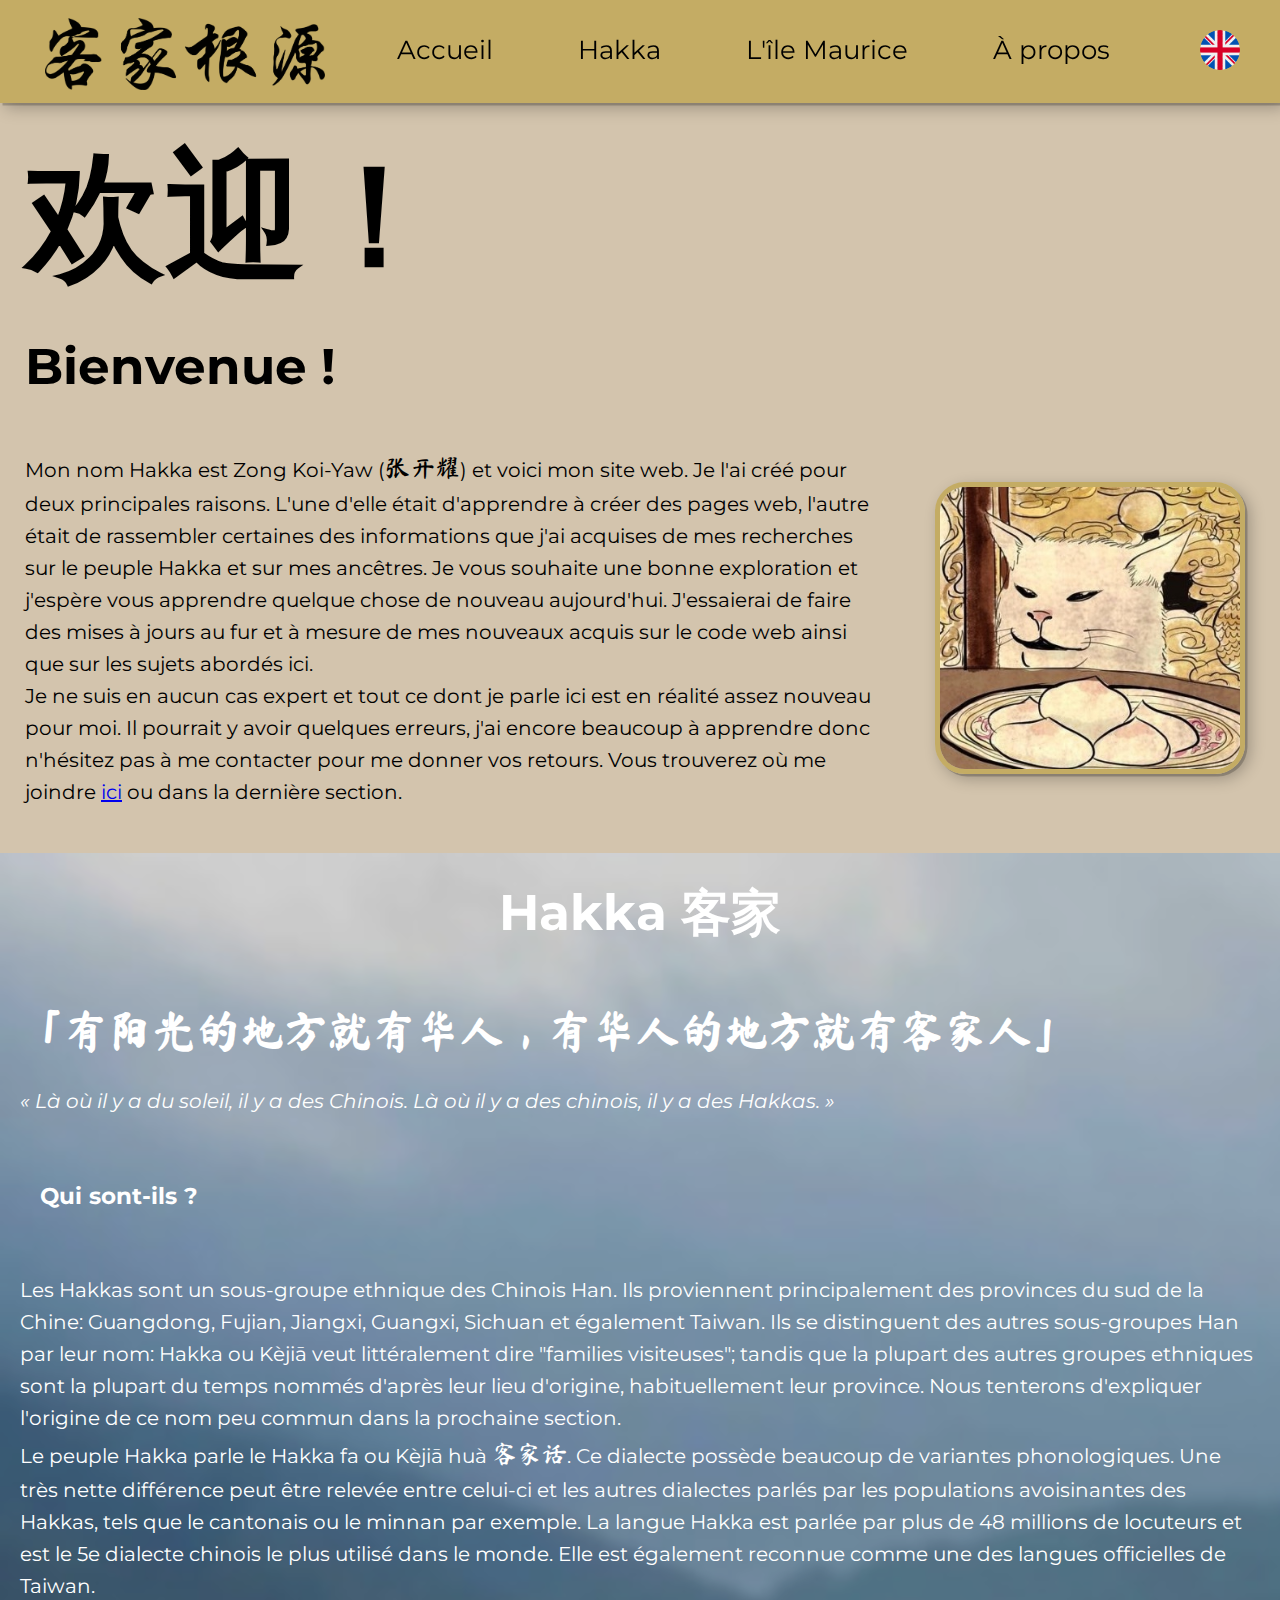
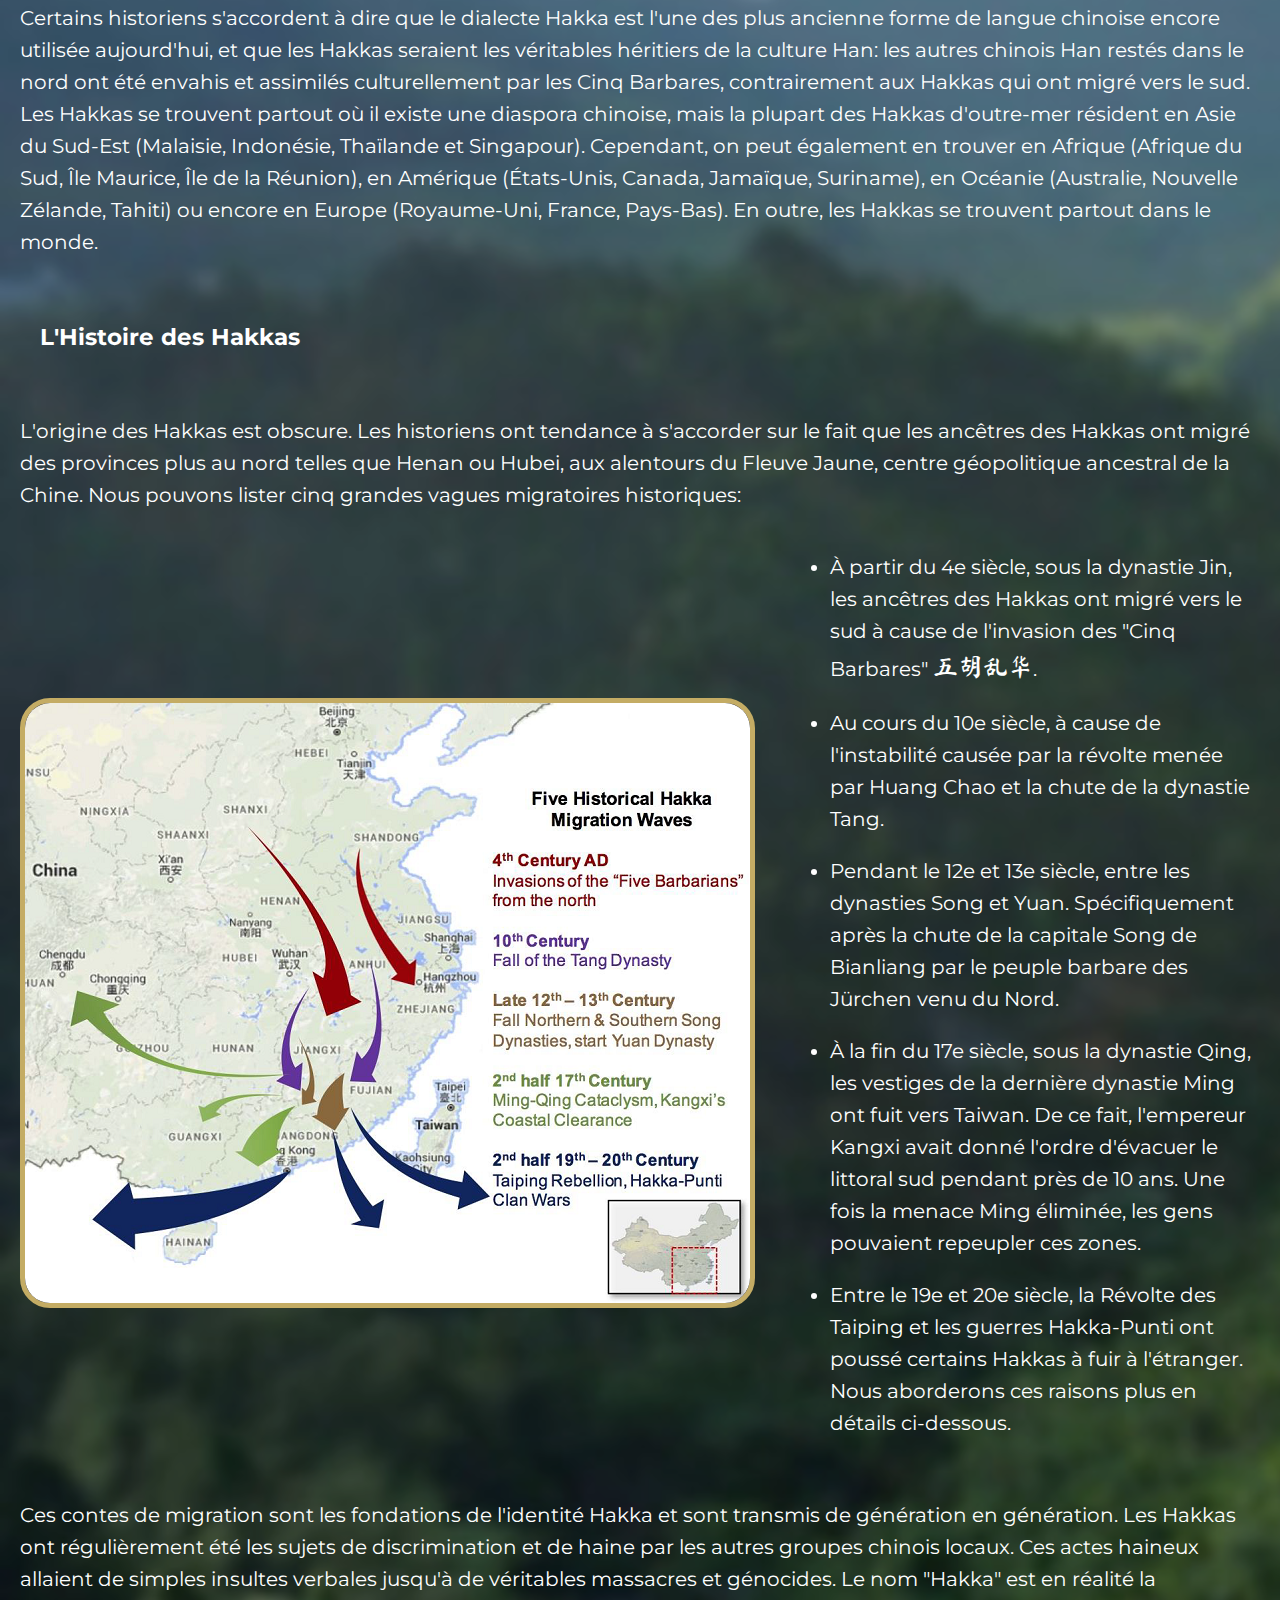
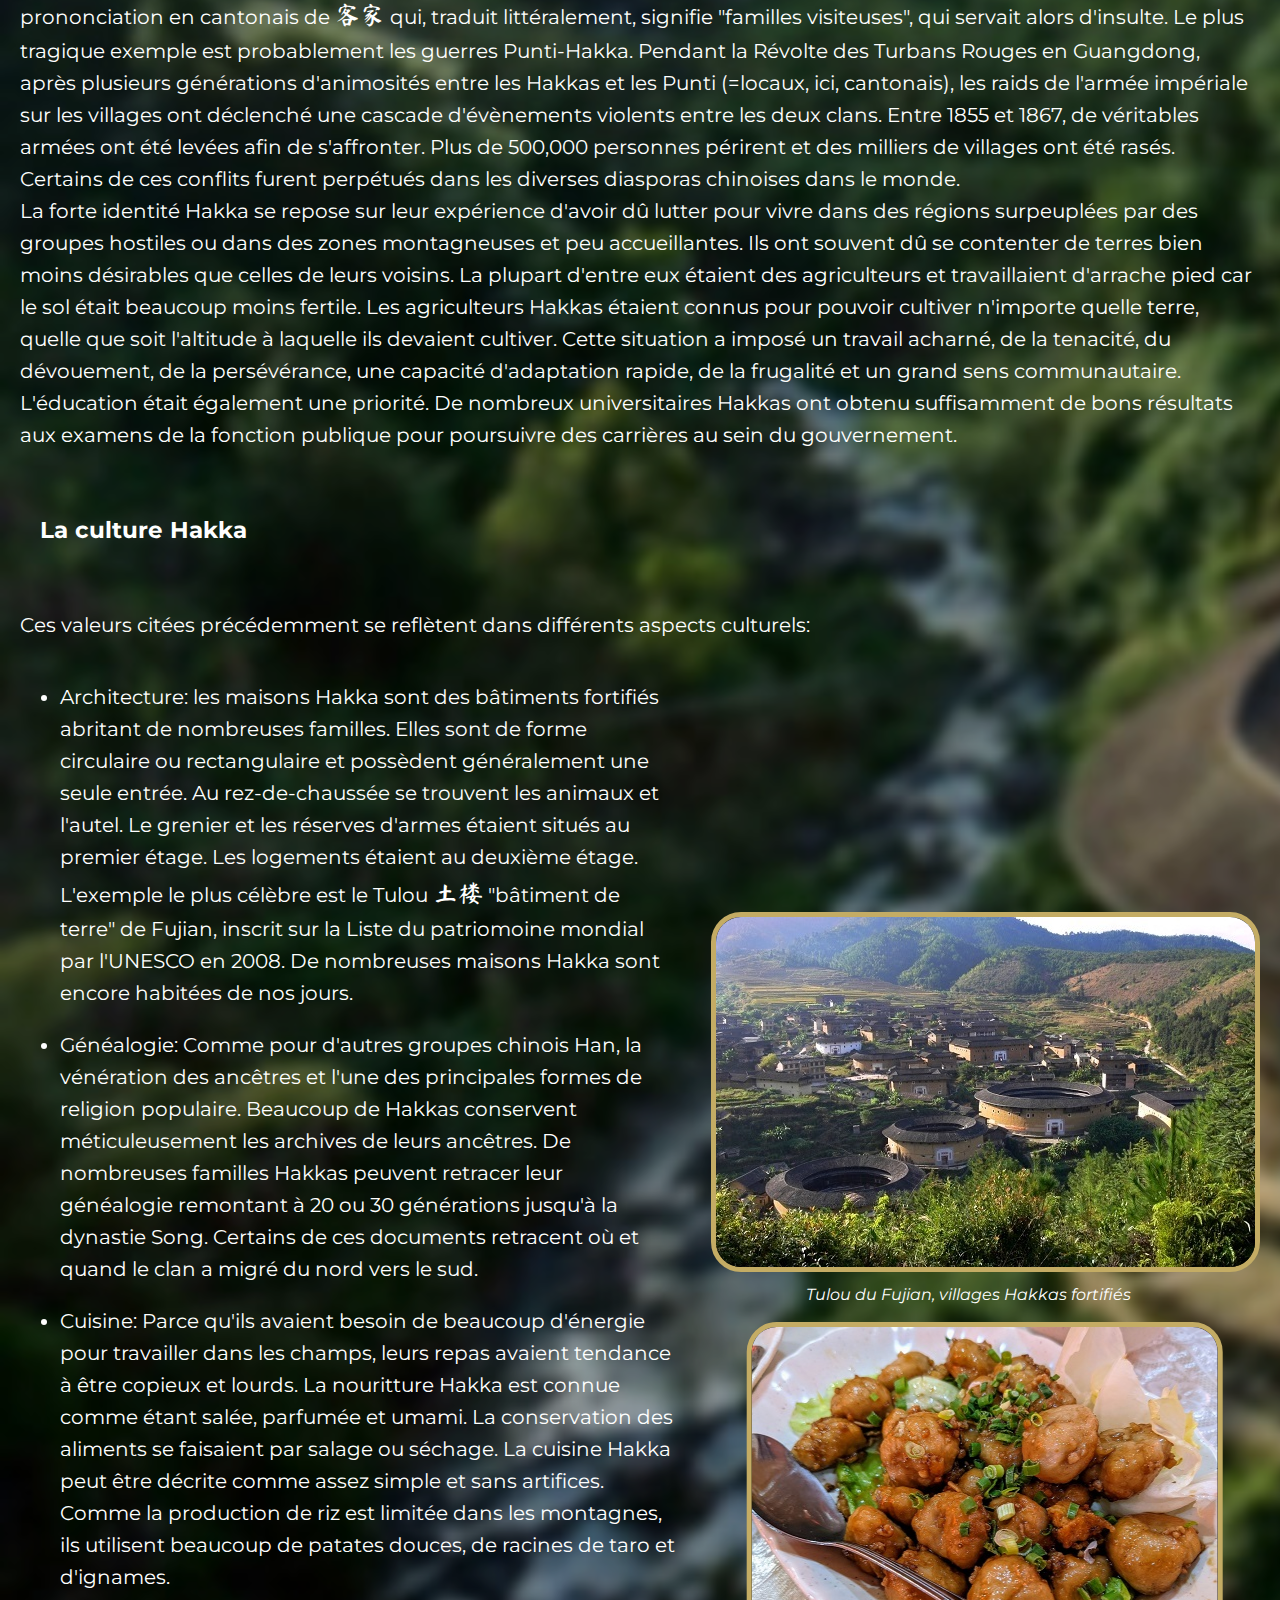
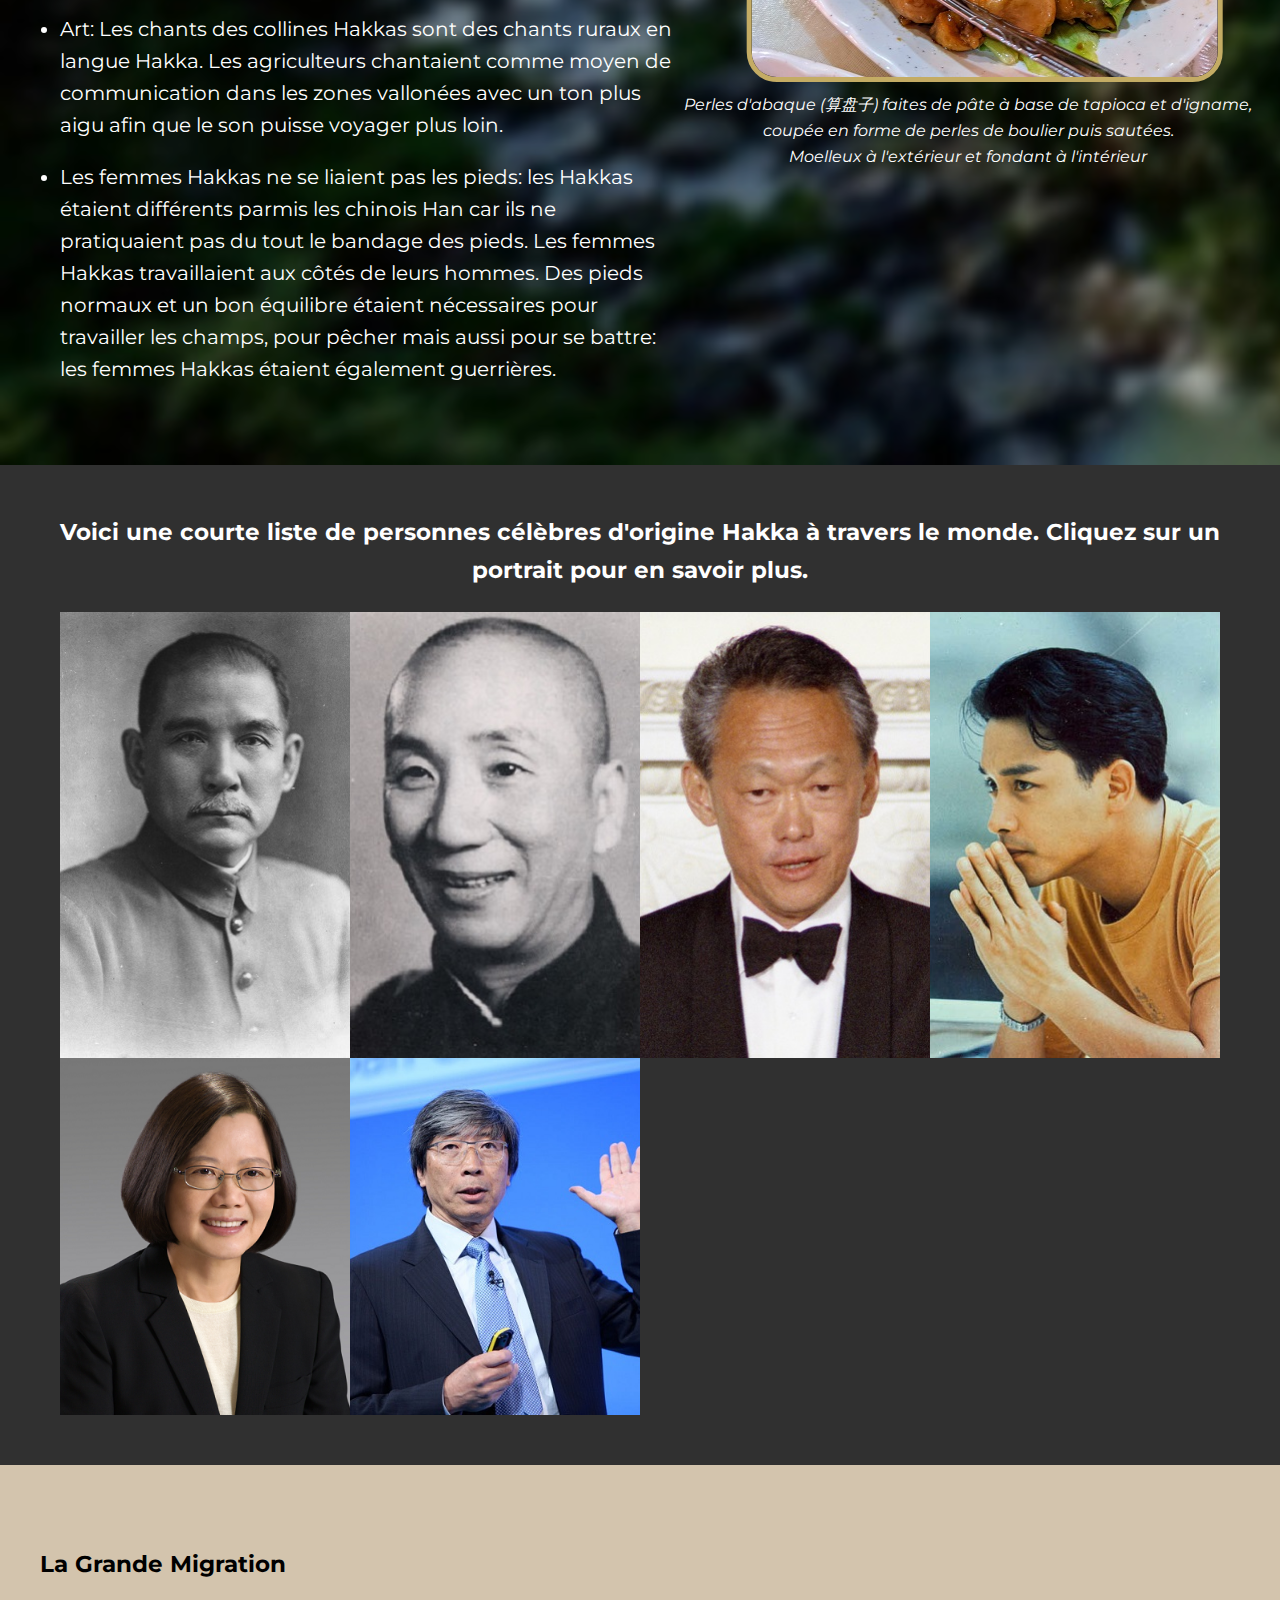
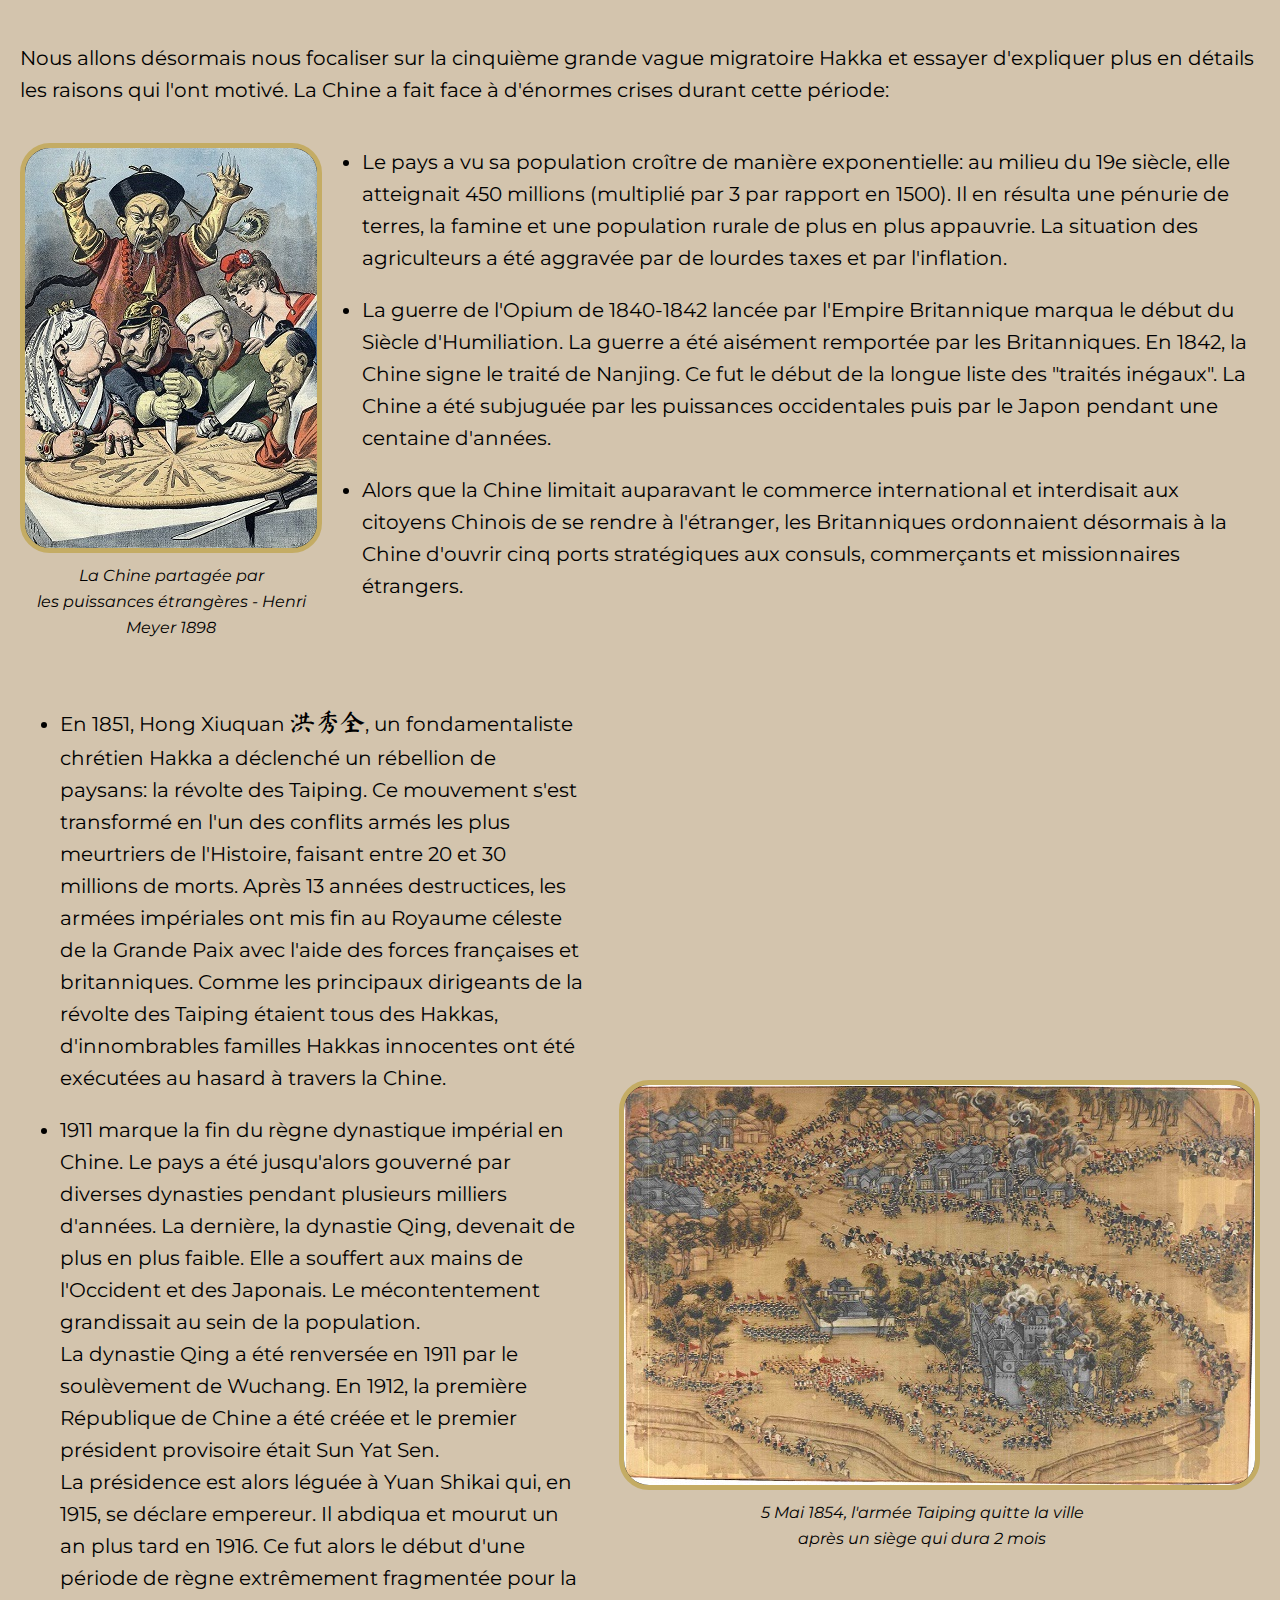
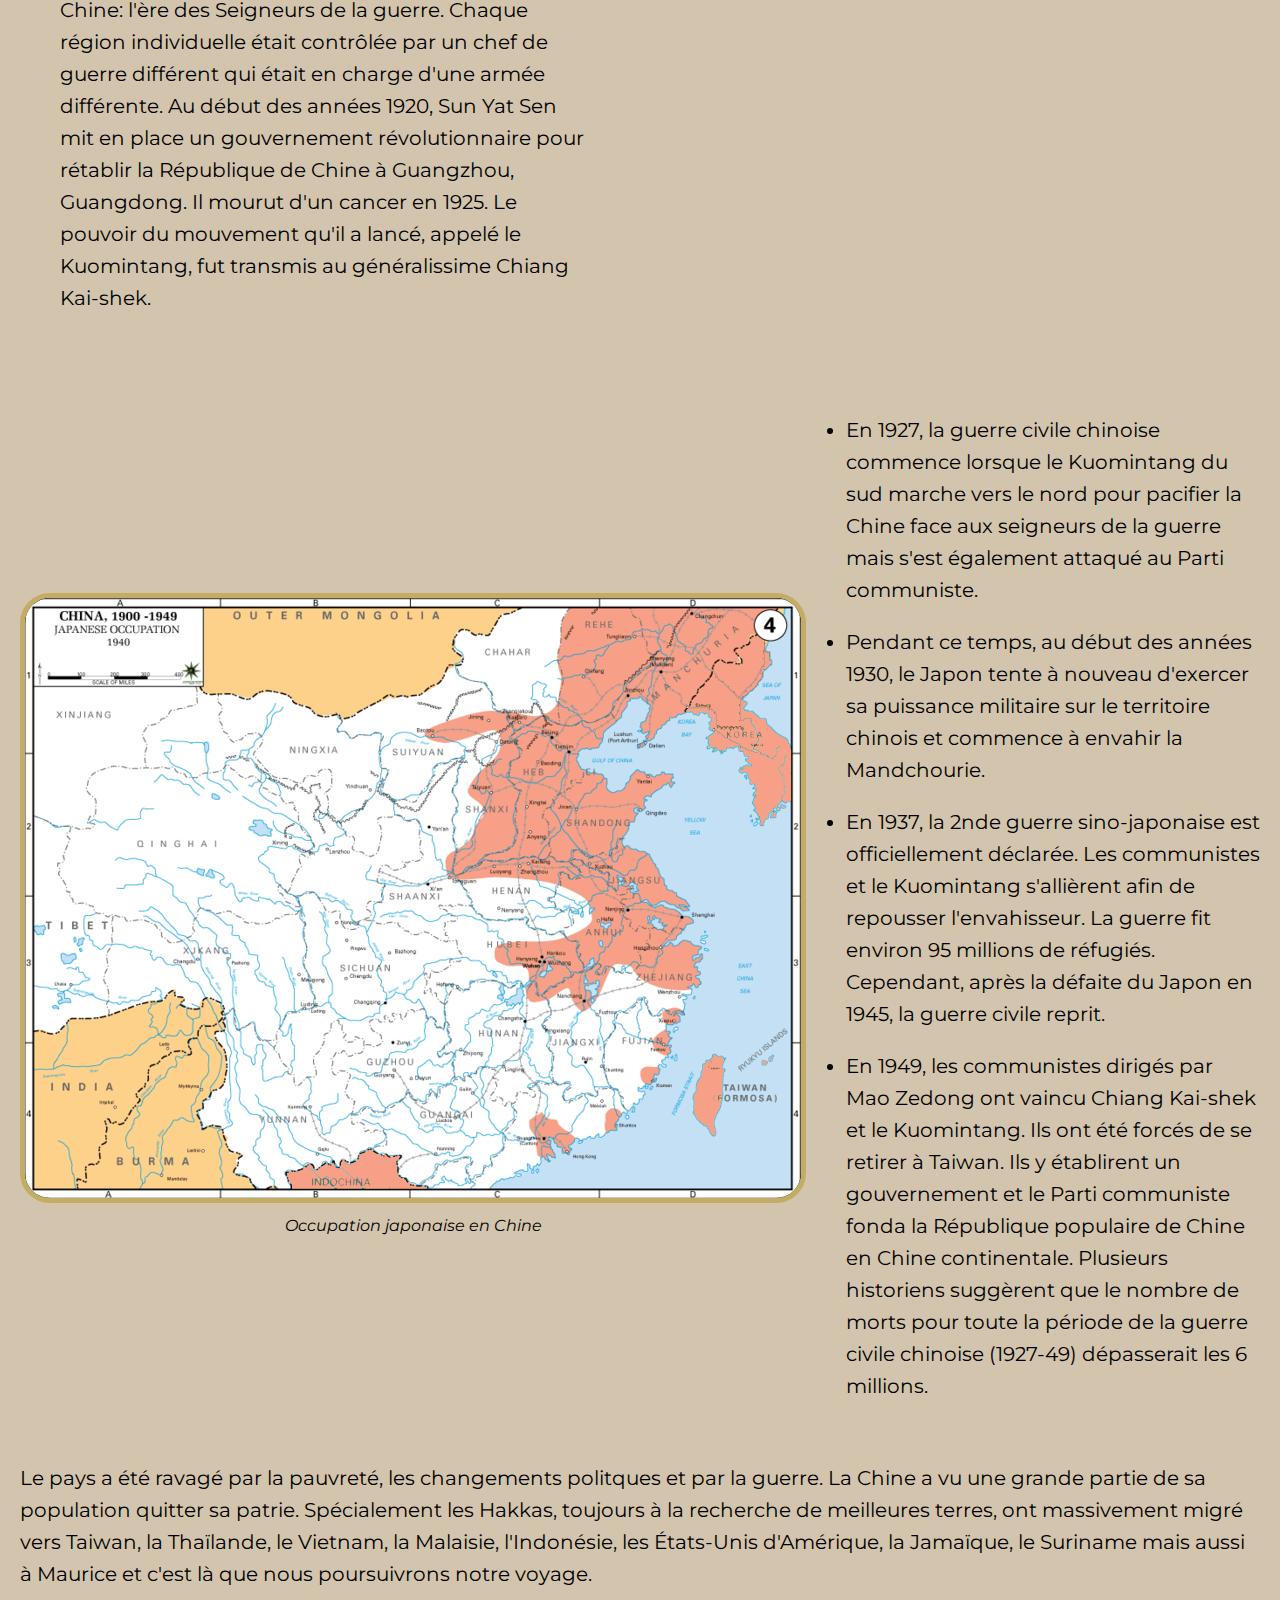
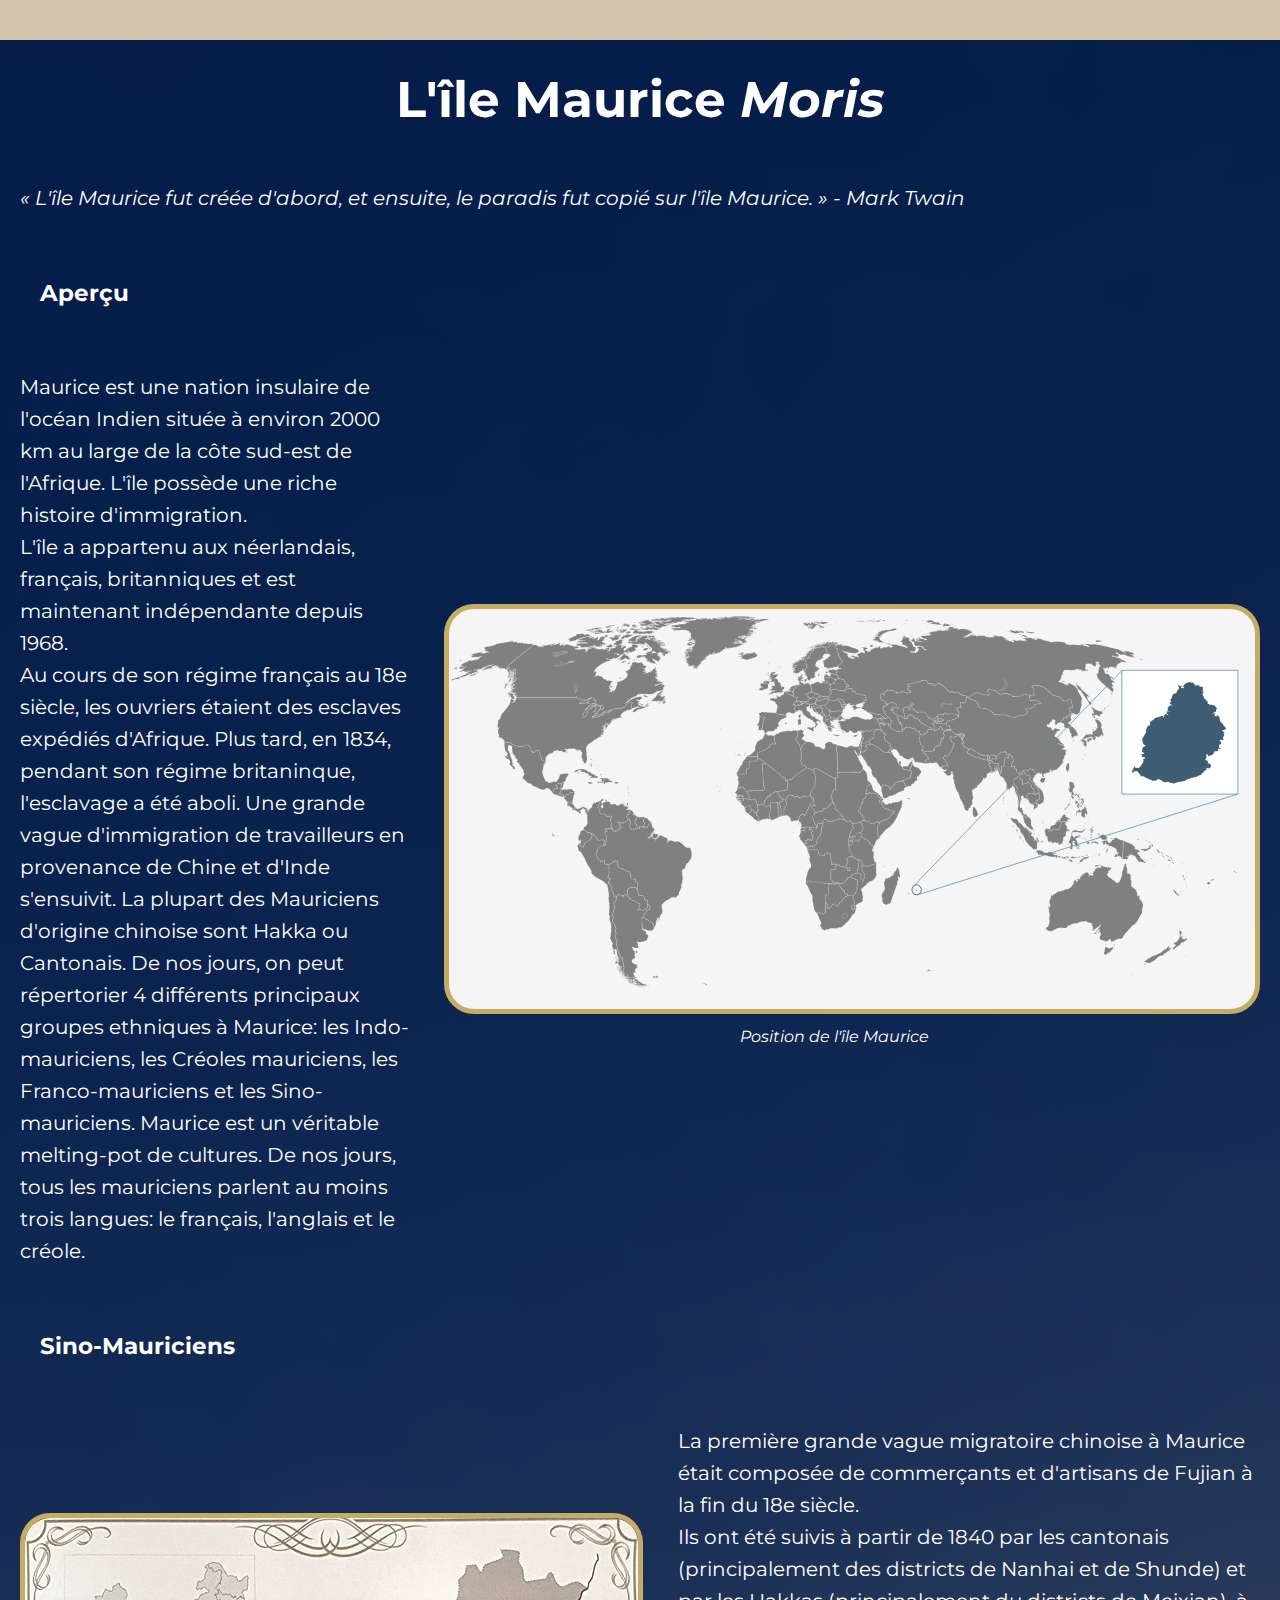
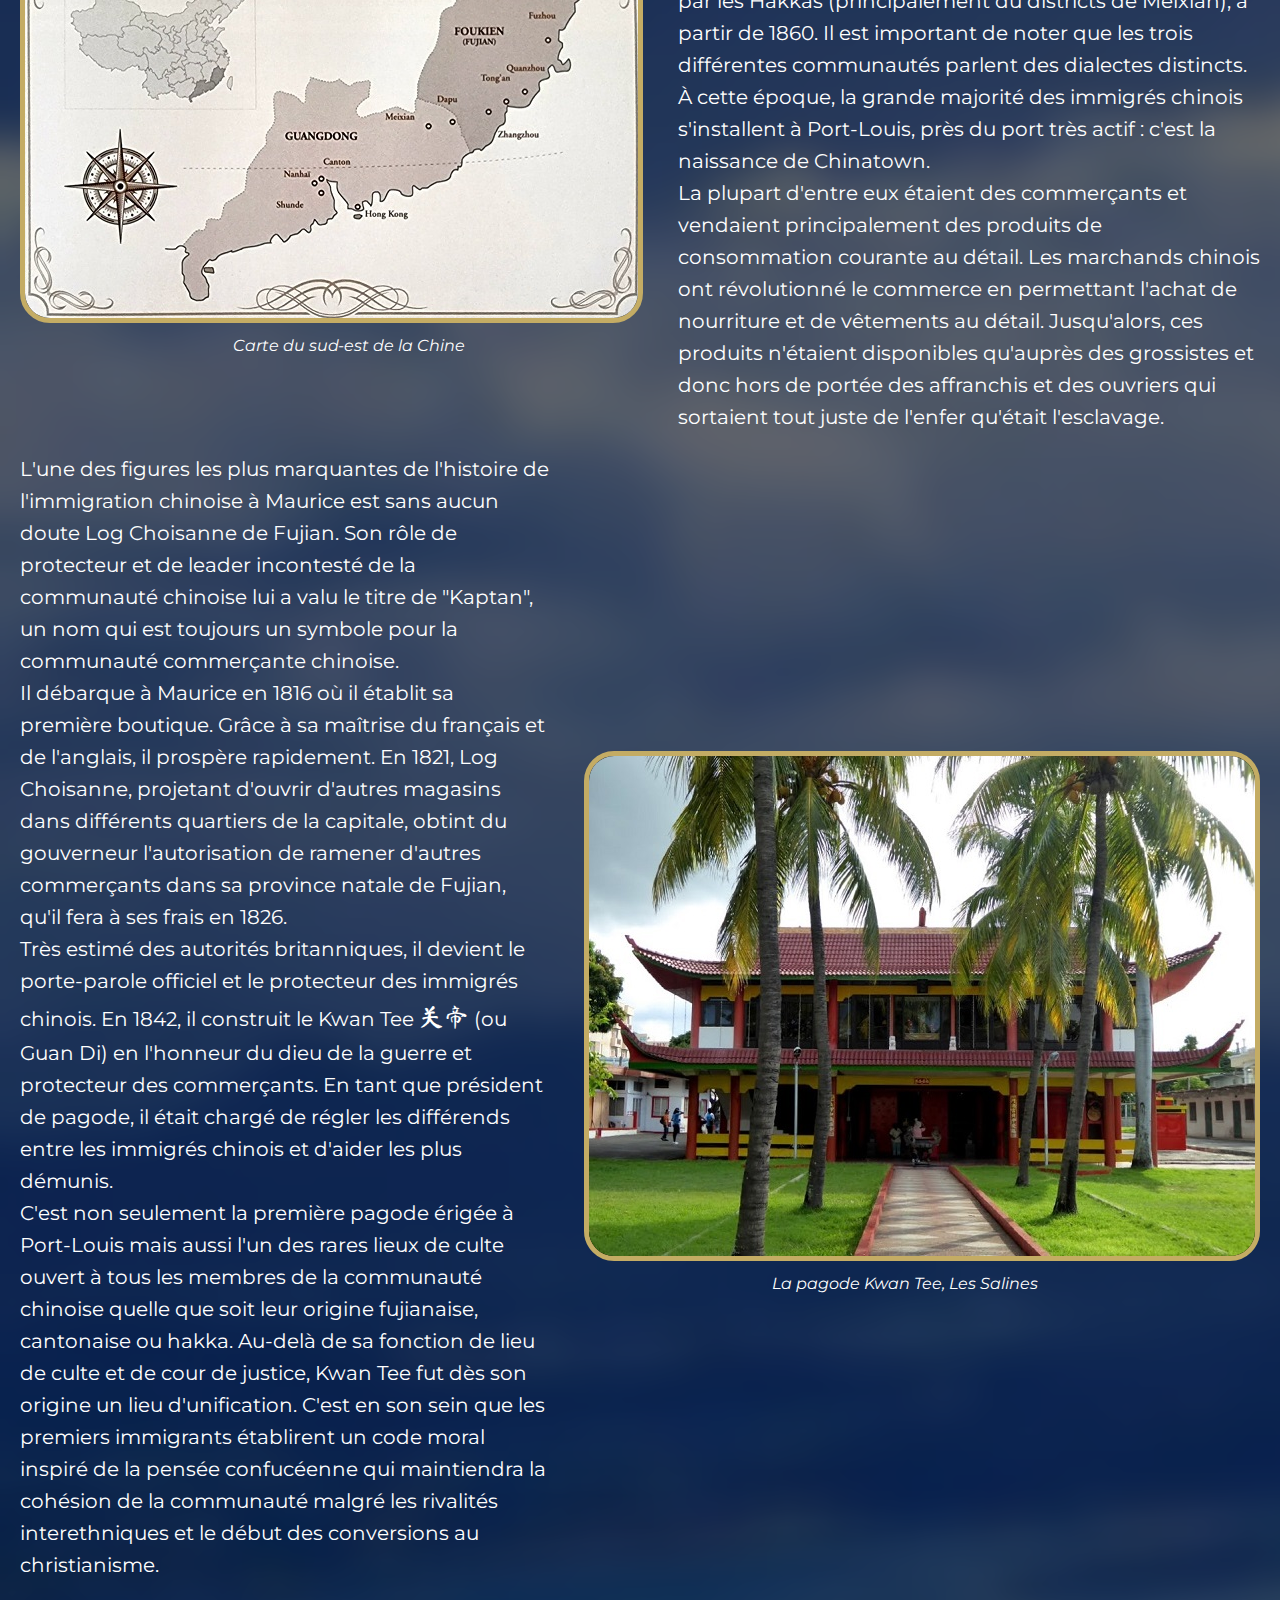
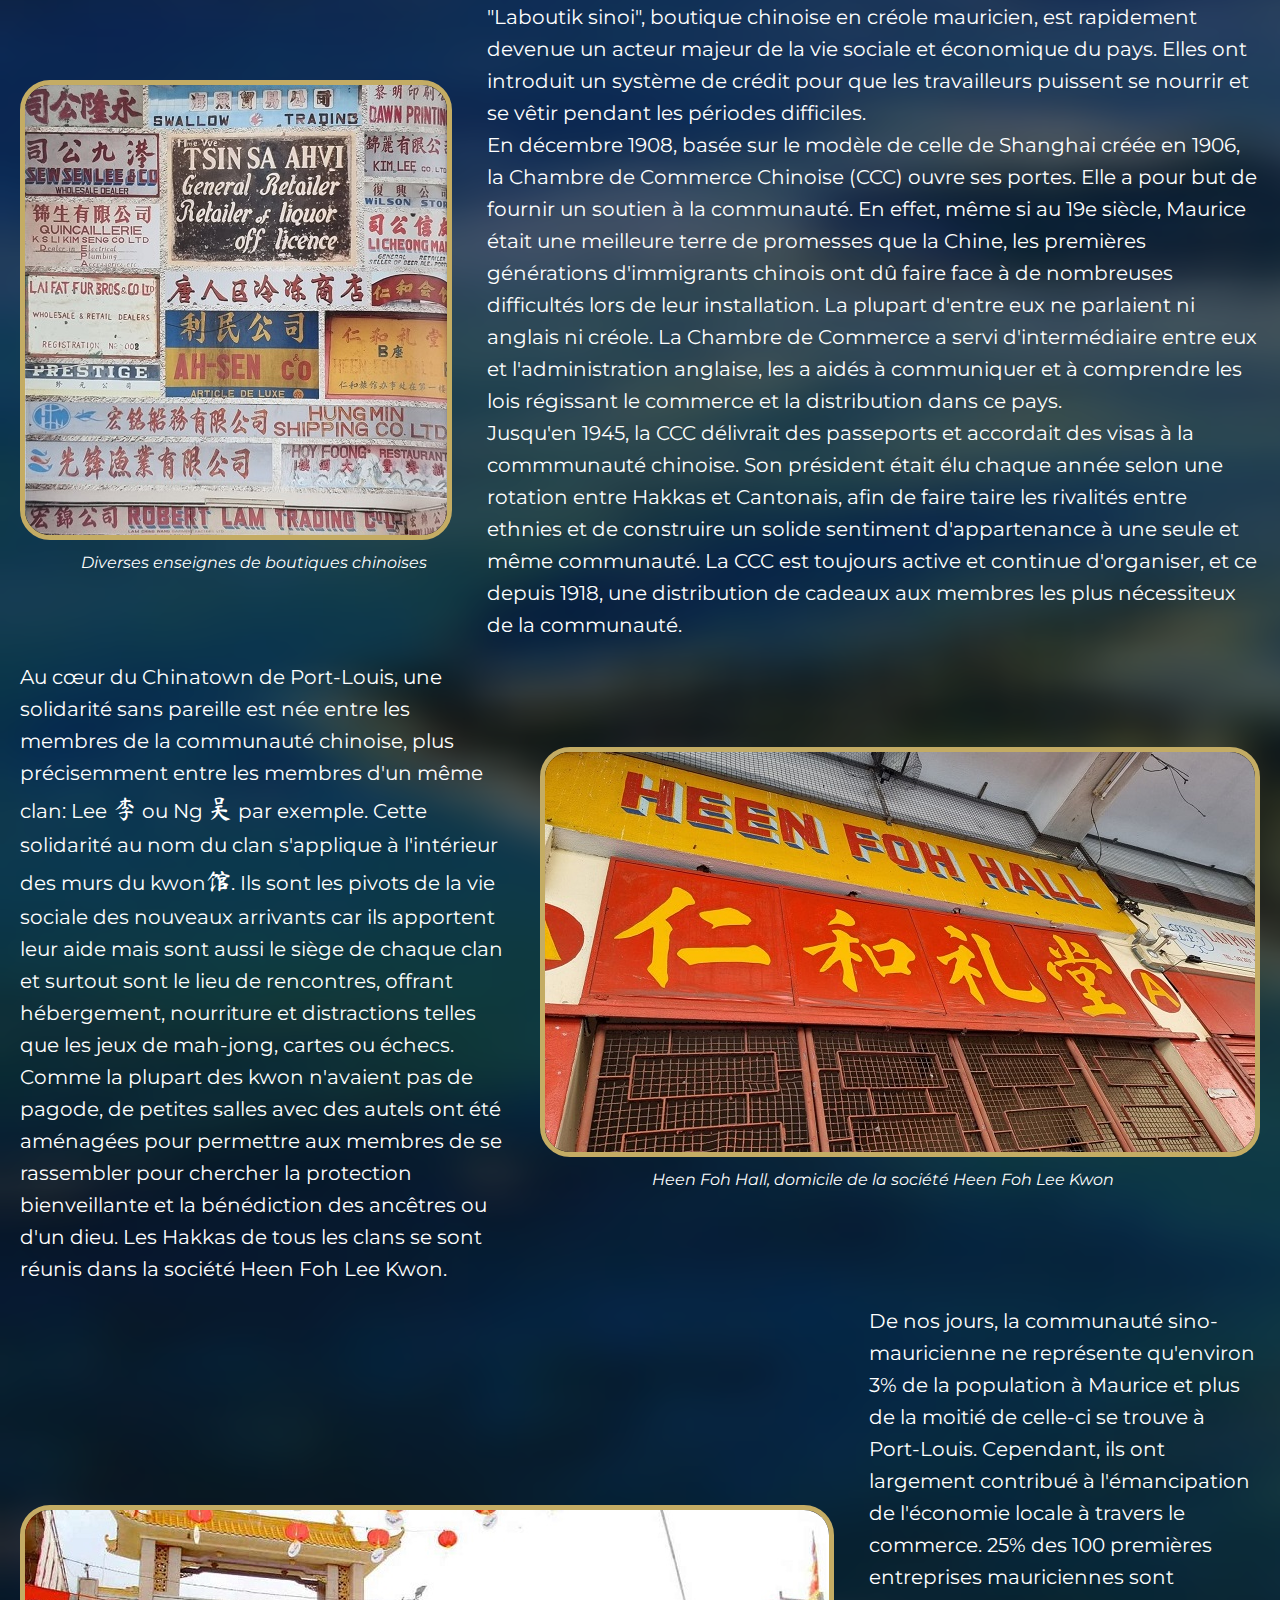
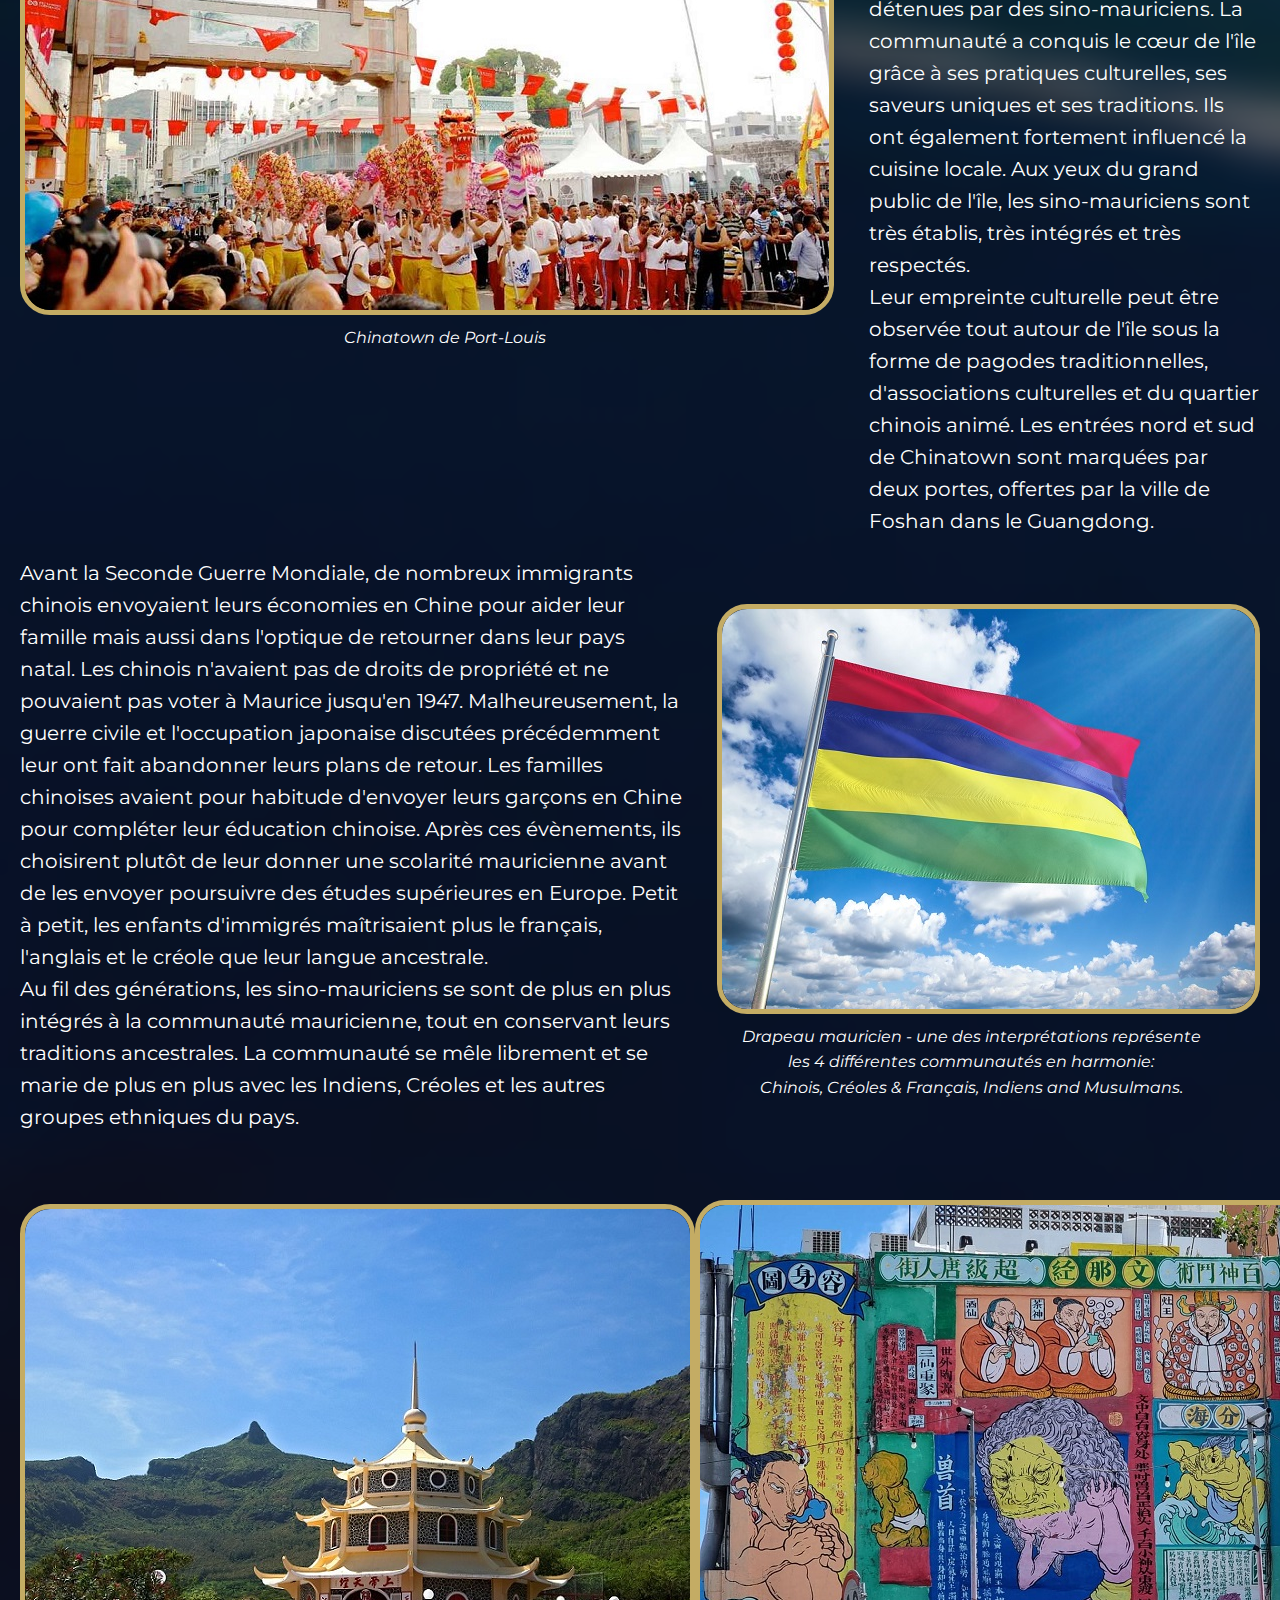
<file: index_fr.html>
<!DOCTYPE html>
<html>
<head>
	<meta charset="utf-8">
	<meta name="viewport" content="width=device-width, initial-scale=1">
	<link rel="stylesheet" type="text/css" href="css/style.css">
	<link rel="preconnect" href="https://fonts.googleapis.com">
	<link rel="preconnect" href="https://fonts.gstatic.com" crossorigin>
	<link href="https://fonts.googleapis.com/css2?family=Ma+Shan+Zheng&family=Montserrat:wght@500&display=swap" rel="stylesheet"> 
	<title>Hakka roots</title>
	<link rel="icon" href="img/favicon.ico" />
</head>
<body>
	<nav class="nav">
		<a href=#home><img src="img/logo.png" class="logo" alt=张开耀></a>
		<ul>
			<li><a href=#home>Accueil</a></li>
			<li><a href=#history>Hakka</a></li>
			<li><a href=#mauritius>L'île Maurice</a></li>
			<li><a href=#about>À propos</a></li>
		</ul>
		<a href="index.html"><img title="English" class="flag" src="img/ukflag.png" alt="Anglais"/></a>
	</nav>
	<section class="home" id=home>
		<h1 class="welcome">欢迎！</h1>
		<h2 class="subtitle">Bienvenue !</h2>
			<div class="flex">
				<div>
					<p>Mon nom Hakka est Zong Koi-Yaw (<span class="cc">张开耀</span>) et voici mon site web. Je l'ai créé pour deux principales raisons. L'une d'elle était d'apprendre à créer des pages web, l'autre était de rassembler certaines des informations que j'ai acquises de mes recherches sur le peuple Hakka et sur mes ancêtres. Je vous souhaite une bonne exploration et j'espère vous apprendre quelque chose de nouveau aujourd'hui. J'essaierai de faire des mises à jours au fur et à mesure de mes nouveaux acquis sur le code web ainsi que sur les sujets abordés ici.</p>
					<p>Je ne suis en aucun cas expert et tout ce dont je parle ici est en réalité assez nouveau pour moi. Il pourrait y avoir quelques erreurs, j'ai encore beaucoup à apprendre donc n'hésitez pas à me contacter pour me donner vos retours. Vous trouverez où me joindre <a href=#>ici</a> ou dans la dernière section.</p>
				</div>
				<img src="img/chinesecat.jpg" class="avatar" alt="my avatar" />
			</div>

	</section>
	<section class="history" id=history>
		<h2 class="sectiontitle">Hakka 客家</h2>
		<h3 class="chinesequote"><span class="cc">「有阳光的地方就有华人，有华人的地方就有客家人」</span></h3>
		<p class="citation">« Là où il y a du soleil, il y a des Chinois. Là où il y a des chinois, il y a des Hakkas. »</p>
			<h3 class="sectionsub">Qui sont-ils ?</h3>
				<p>Les Hakkas sont un sous-groupe ethnique des Chinois Han. Ils proviennent principalement des provinces du sud de la Chine: Guangdong, Fujian, Jiangxi, Guangxi, Sichuan et également Taiwan. Ils se distinguent des autres sous-groupes Han par leur nom: Hakka ou Kèjiā veut littéralement dire "families visiteuses"; tandis que la plupart des autres groupes ethniques sont la plupart du temps nommés d'après leur lieu d'origine, habituellement leur province. Nous tenterons d'expliquer l'origine de ce nom peu commun dans la prochaine section.</p>
				<p>Le peuple Hakka parle le Hakka fa ou Kèjiā huà <span class="cc">客家话</span>. Ce dialecte possède beaucoup de variantes phonologiques. Une très nette différence peut être relevée entre celui-ci et les autres dialectes parlés par les populations avoisinantes des Hakkas, tels que le cantonais ou le minnan par exemple. La langue Hakka est parlée par plus de 48 millions de locuteurs et est le 5e dialecte chinois le plus utilisé dans le monde. Elle est également reconnue comme une des langues officielles de Taiwan. </p>
				<p>Certains historiens s'accordent à dire que le dialecte Hakka est l'une des plus ancienne forme de langue chinoise encore utilisée aujourd'hui, et que les Hakkas seraient les véritables héritiers de la culture Han: les autres chinois Han restés dans le nord ont été envahis et assimilés culturellement par les Cinq Barbares, contrairement aux Hakkas qui ont migré vers le sud. </p>
				<p>Les Hakkas se trouvent partout où il existe une diaspora chinoise, mais la plupart des Hakkas d'outre-mer résident en Asie du Sud-Est (Malaisie, Indonésie, Thaïlande et Singapour). Cependant, on peut également en trouver en Afrique (Afrique du Sud, Île Maurice, Île de la Réunion), en Amérique (États-Unis, Canada, Jamaïque, Suriname), en Océanie (Australie, Nouvelle Zélande, Tahiti) ou encore en Europe (Royaume-Uni, France, Pays-Bas). En outre, les Hakkas se trouvent partout dans le monde.</p>
			<h3 class="sectionsub">L'Histoire des Hakkas</h3>
				<p>L'origine des Hakkas est obscure. Les historiens ont tendance à s'accorder sur le fait que les ancêtres des Hakkas ont migré des provinces plus au nord telles que Henan ou Hubei, aux alentours du Fleuve Jaune, centre géopolitique ancestral de la Chine. Nous pouvons lister cinq grandes vagues migratoires historiques:
			<div class="flex">
				<div class="img_wrap migration">
				<img src="img/migration.png" alt="migration" />
				<p class="credit">Image by <a href="https://commons.wikimedia.org/wiki/File:5_historical_hakka_migrations.svg" target="_blank">Sdcheung</a>, <a href="https://creativecommons.org/licenses/by-sa/4.0" target="_blank">CC BY-SA 4.0</a>, via Wikimedia Commons</p>
				</div>
				<ul>
					<li>À partir du 4e siècle, sous la dynastie Jin, les ancêtres des Hakkas ont migré vers le sud à cause de l'invasion des "Cinq Barbares" <span class="cc">五胡乱华</span>.</li>
					<li>Au cours du 10e siècle, à cause de l'instabilité causée par la révolte menée par Huang Chao et la chute de la dynastie Tang.</li>
					<li>Pendant le 12e et 13e siècle, entre les dynasties Song et Yuan. Spécifiquement après la chute de la capitale Song de Bianliang par le peuple barbare des Jürchen venu du Nord.</li>
					<li>À la fin du 17e siècle, sous la dynastie Qing, les vestiges de la dernière dynastie Ming ont fuit vers Taiwan. De ce fait, l'empereur Kangxi avait donné l'ordre d'évacuer le littoral sud pendant près de 10 ans. Une fois la menace Ming éliminée, les gens pouvaient repeupler ces zones.</li>
					<li>Entre le 19e et 20e siècle, la Révolte des Taiping et les guerres Hakka-Punti ont poussé certains Hakkas à fuir à l'étranger. Nous aborderons ces raisons plus en détails ci-dessous.</li>
				</ul>
			</div>
				<p>Ces contes de migration sont les fondations de l'identité Hakka et sont transmis de génération en génération. Les Hakkas ont régulièrement été les sujets de discrimination et de haine par les autres groupes chinois locaux. Ces actes haineux allaient de simples insultes verbales jusqu'à de véritables massacres et génocides. Le nom "Hakka" est en réalité la prononciation en cantonais de <span class="cc">客家</span> qui, traduit littéralement, signifie "familles visiteuses", qui servait alors d'insulte. Le plus tragique exemple est probablement les guerres Punti-Hakka. Pendant la Révolte des Turbans Rouges en Guangdong, après plusieurs générations d'animosités entre les Hakkas et les Punti (=locaux, ici, cantonais), les raids de l'armée impériale sur les villages ont déclenché une cascade d'évènements violents entre les deux clans. Entre 1855 et 1867, de véritables armées ont été levées afin de s'affronter. Plus de 500,000 personnes périrent et des milliers de villages ont été rasés. Certains de ces conflits furent perpétués dans les diverses diasporas chinoises dans le monde.</p>
				<p>La forte identité Hakka se repose sur leur expérience d'avoir dû lutter pour vivre dans des régions surpeuplées par des groupes hostiles ou dans des zones montagneuses et peu accueillantes. Ils ont souvent dû se contenter de terres bien moins désirables que celles de leurs voisins. La plupart d'entre eux étaient des agriculteurs et travaillaient d'arrache pied car le sol était beaucoup moins fertile. Les agriculteurs Hakkas étaient connus pour pouvoir cultiver n'importe quelle terre, quelle que soit l'altitude à laquelle ils devaient cultiver. Cette situation a imposé un travail acharné, de la tenacité, du dévouement, de la persévérance, une capacité d'adaptation rapide, de la frugalité et un grand sens communautaire.</p>
				<p>L'éducation était également une priorité. De nombreux universitaires Hakkas ont obtenu suffisamment de bons résultats aux examens de la fonction publique pour poursuivre des carrières au sein du gouvernement.</p>
			<h3 class="sectionsub">La culture Hakka</h3>
				<p>Ces valeurs citées précédemment se reflètent dans différents aspects culturels:</p>
			<div class="flex">
				<ul>
					<li>Architecture: les maisons Hakka sont des bâtiments fortifiés abritant de nombreuses familles. Elles sont de forme circulaire ou rectangulaire et possèdent généralement une seule entrée. Au rez-de-chaussée se trouvent les animaux et l'autel. Le grenier et les réserves d'armes étaient situés au premier étage. Les logements étaient au deuxième étage. L'exemple le plus célèbre est le Tulou <span class="cc">土楼</span> "bâtiment de terre" de Fujian, inscrit sur la Liste du patriomoine mondial par l'UNESCO en 2008. De nombreuses maisons Hakka sont encore habitées de nos jours.</li>
					<li>Généalogie: Comme pour d'autres groupes chinois Han, la vénération des ancêtres et l'une des principales formes de religion populaire. Beaucoup de Hakkas conservent méticuleusement les archives de leurs ancêtres. De nombreuses familles Hakkas peuvent retracer leur généalogie remontant à 20 ou 30 générations jusqu'à la dynastie Song. Certains de ces documents retracent où et quand le clan a migré du nord vers le sud.</li>
					<li>Cuisine: Parce qu'ils avaient besoin de beaucoup d'énergie pour travailler dans les champs, leurs repas avaient tendance à être copieux et lourds. La nouritture Hakka est connue comme étant salée, parfumée et umami. La conservation des aliments se faisaient par salage ou séchage. La cuisine Hakka peut être décrite comme assez simple et sans artifices. Comme la production de riz est limitée dans les montagnes, ils utilisent beaucoup de patates douces, de racines de taro et d'ignames.</li>
					<li>Art: Les chants des collines Hakkas sont des chants ruraux en langue Hakka. Les agriculteurs chantaient comme moyen de communication dans les zones vallonées avec un ton plus aigu afin que le son puisse voyager plus loin.</li>
					<li>Les femmes Hakkas ne se liaient pas les pieds: les Hakkas étaient différents parmis les chinois Han car ils ne pratiquaient pas du tout le bandage des pieds. Les femmes Hakkas travaillaient aux côtés de leurs hommes. Des pieds normaux et un bon équilibre étaient nécessaires pour travailler les champs, pour pêcher mais aussi pour se battre: les femmes Hakkas étaient également guerrières.</li>
				</ul>
				<div>
					<div class="img_wrap fujian">
						<img src="img/fujian.jpg" alt="fujian tulou photo" />
						<p class="credit">Image by <a href="https://commons.wikimedia.org/wiki/File:Chuxi_tulou_cluster.JPG" target="_blank">Gisling</a>, <a href="https://creativecommons.org/licenses/by-sa/3.0" target="_blank">CC BY-SA 3.0</a>, via Wikimedia Commons</p>
					</div>
					<p class="legend">Tulou du Fujian, villages Hakkas fortifiés</p>
					<div class="img_wrap abacus">
					<img src="img/abacus.jpg" alt="abacus beads photo" />
					<p class="credit">Image by <a href="https://commons.wikimedia.org/wiki/File:Hakka_abacus_seeds.jpg" target="_blank">Jpatokal</a>, <a href="https://creativecommons.org/licenses/by-sa/4.0" target="_blank">CC BY-SA 4.0</a>, via Wikimedia Commons</p>
				</div>
				<p class="legend">Perles d'abaque (算盘子) faites de pâte à base de tapioca et d'igname,<br> coupée en forme de perles de boulier puis sautées. <br>Moelleux à l'extérieur et fondant à l'intérieur</p>
			</div>	
	</section>
	<section class="hakkaworld">
		<h3 class="sectiontitle">Voici une courte liste de personnes célèbres d'origine Hakka à travers le monde. Cliquez sur un portrait pour en savoir plus.</h3>
		<div class="gallery">
			<div onclick="myfunction1()" class="galleryitem"><a href="#a" class="gallerya">
				<img src ="img/sun.jpg" id="a" alt="Sun Yat Sen" class="galleryimg"></a></div>
			<div onclick="myfunction5()" class="galleryitem"><a href="#b"class="gallerya">
				<img src ="img/yipman.jpg" id="b" alt="Yip Man" class="galleryimg"></a></div>
			<div onclick="myfunction2()" class="galleryitem"><a href ="#c" class="gallerya">
				<img src ="img/lee.jpg" id="c" alt="Lee Kuan Yew" class="galleryimg"></a></div>
			<div onclick="myfunction3()" class="galleryitem"><a href ="#d" class="gallerya">
				<img src ="img/leslie.jpg" id="d"  alt="Leslie Cheung" class="galleryimg"></a></div>
			<div onclick="myfunction4()" class="galleryitem"><a href ="#e" class="gallerya">
				<img src ="img/tsai.png" id="e" alt="Tsai Ing Wen" class="galleryimg"></a></div>
			<div onclick="myfunction6()" class="galleryitem"><a href ="#f" class="gallerya">
				<img src ="img/soonshiong.jpg" id="f" alt="Patrick Soon-Shiong" class="galleryimg"></a></div>
		</div>
		<div class="hakkabio a">Sun Yat Sen <span class="cc">孙逸仙</span> était un homme d'État, médecin et philosophe chinois, qui a été le premier président provisoire de la République de Chine et le premier dirigeant du Kuomintang (Parti nationaliste chinois). Il est appelé "Père de la nation" en République de Chine et le "Précurseur de la Révolution" en République Populaire de Chine pour son rôle déterminant dans le renversement de la dynastie Qing pendant la Révolution Xinhai de 1911. Sun est unique parmi les dirigeants chinois du 20e siècle pour être largement vénéré à la fois en Chine continentale et à Taiwan.</div>
		<div class="hakkabio b">Lee Kuan Yew <span class="cc">李光耀</span> était un homme d'État et avocat singapourien qui a été Premier Ministre de Singapour de 1959 à 1990 et est largement reconnu comme le père fondateur de la nation.</div>
		<div class="hakkabio c">Leslie Cheung <span class="cc">张国荣</span> était un chanteur et acteur Hongkongais. Tout au long d'une carrière de 26 ans de 1977 jusqu'à sa mort, Cheung a sorti plus de 40 albums et joué dans 56 films. Il a été l'un des pionniers les plus éminents qui ont façonné l'identité de la Cantopop dans les années 80 et est devenu célèbre pour ses apparitions flamboyantes sur scène.</div>
		<div class="hakkabio d">Tsai Ing Wen <span class="cc">蔡英文</span> est une politicienne et universitaire taïwanaise et est la Présidente de la République de Chine (Taiwan) depuis 2016. Tsai est la première femme présidente de Taiwan. Elle est largement considérée comme la femme la plus puissante d'Asie de l'Est. <i>Image by <a href="https://commons.wikimedia.org/wiki/File:%E8%94%A1%E8%8B%B1%E6%96%87%E5%AE%98%E6%96%B9%E5%85%83%E9%A6%96%E8%82%96%E5%83%8F%E7%85%A7.png" target="_blank">Office of the President of the Republic of China</a>, Attribution, via Wikimedia Commons.</i></div>
		<div class="hakkabio e">Yip Man ou Ip Man <span class="cc">叶问</span> était un grand maître incontesté de l'art martial wing chun. Il est connu pour avoir été le maître de Bruce Lee. Après avoir fondé à Foshan un centre de formation aux arts martiaux, il a ensuite tenu des écoles à Hong Kong. Globalement popularisé par ses élèves dont Bruce Lee, le style wing chun est aujourd'hui enseigné dans tous les pays d'Europe ainsi que sur le continent américain.</div>
		<div class="hakkabio f">Patrick Soon-Shiong <span class="cc">黄馨祥</span> est un entrepeneur, philantrope et milliardaire américain. C'est l'Américain d'origine Asiatique le plus riche de l'histoire.<i> Image by <a href="https://commons.wikimedia.org/wiki/File:Dr_Patrick_Soon-Shiong_(14212355607).jpg" target="_blank">NHS Confederation</a>, <a href="https://creativecommons.org/licenses/by/2.0" target="_blank">CC BY 2.0</a>, via Wikimedia Commons</i></div>
	</section>
	<section class="inter">
		<h3 class="sectionsub">La Grande Migration</h3>
		<p>Nous allons désormais nous focaliser sur la cinquième grande vague migratoire Hakka et essayer d'expliquer plus en détails les raisons qui l'ont motivé. La Chine a fait face à d'énormes crises durant cette période:</p>
		<div class="flex">
			<div>
			<div class="img_wrap caricimg">
				<img src="img/caric.jpg" alt="cartoon representing the dividing of China" />
				<p class="credit">Image by Henry Meyer, Public domain</p>
			</div>
			<p class="legend">La Chine partagée par <br> les puissances étrangères - Henri Meyer 1898</p>
			</div>
			<ul>
				<li>Le pays a vu sa population croître de manière exponentielle: au milieu du 19e siècle, elle atteignait 450 millions (multiplié par 3 par rapport en 1500). Il en résulta une pénurie de terres, la famine et une population rurale de plus en plus appauvrie. La situation des agriculteurs a été aggravée par de lourdes taxes et par l'inflation.</li>
				<li>La guerre de l'Opium de 1840-1842 lancée par l'Empire Britannique marqua le début du Siècle d'Humiliation. La guerre a été aisément remportée par les Britanniques. En 1842, la Chine signe le traité de Nanjing. Ce fut le début de la longue liste des "traités inégaux". La Chine a été subjuguée par les puissances occidentales puis par le Japon pendant une centaine d'années.</li>
				<li>Alors que la Chine limitait auparavant le commerce international et interdisait aux citoyens Chinois de se rendre à l'étranger, les Britanniques ordonnaient désormais à la Chine d'ouvrir cinq ports stratégiques aux consuls, commerçants et missionnaires étrangers.</li>
			</ul>
		</div>
		<div class="flex">
			<ul>
				<li>En 1851, Hong Xiuquan <span class="cc">洪秀全</span>, un fondamentaliste chrétien Hakka a déclenché un rébellion de paysans: la révolte des Taiping. Ce mouvement s'est transformé en l'un des conflits armés les plus meurtriers de l'Histoire, faisant entre 20 et 30 millions de morts. Après 13 années destructices, les armées impériales ont mis fin au Royaume céleste de la Grande Paix avec l'aide des forces françaises et britanniques. Comme les principaux dirigeants de la révolte des Taiping étaient tous des Hakkas, d'innombrables familles Hakkas innocentes ont été exécutées au hasard à travers la Chine.</li>
				<li>1911 marque la fin du règne dynastique impérial en Chine. Le pays a été jusqu'alors gouverné par diverses dynasties pendant plusieurs milliers d'années. La dernière, la dynastie Qing, devenait de plus en plus faible. Elle a souffert aux mains de l'Occident et des Japonais. Le mécontentement grandissait au sein de la population. <br>La dynastie Qing a été renversée en 1911 par le soulèvement de Wuchang. En 1912, la première République de Chine a été créée et le premier président provisoire était Sun Yat Sen.<br>La présidence est alors léguée à Yuan Shikai qui, en 1915, se déclare empereur. Il abdiqua et mourut un an plus tard en 1916. Ce fut alors le début d'une période de règne extrêmement fragmentée pour la Chine: l'ère des Seigneurs de la guerre. Chaque région individuelle était contrôlée par un chef de guerre différent qui était en charge d'une armée différente. Au début des années 1920, Sun Yat Sen mit en place un gouvernement révolutionnaire pour rétablir la République de Chine à Guangzhou, Guangdong. Il mourut d'un cancer en 1925. Le pouvoir du mouvement qu'il a lancé, appelé le Kuomintang, fut transmis au généralissime Chiang Kai-shek.</li>
			</ul>
			<div>
			<div class="img_wrap taipingimg">
					<img src="img/taiping.jpg" alt="defeat of the Taiping army" />
				<p class="credit">Image by Unknown, Public Domain</p>
			</div>
			<p class="legend">5 Mai 1854, l'armée Taiping quitte la ville <br>après un siège qui dura 2 mois</p>
			</div>
		</div>
		<div class="flex">
			<div>
			<div class="img_wrap jpnimg">
						<img src="img/japan.png" alt="Japan's invasion" />
						<p class="legend">Occupation japonaise en Chine</p>
				<p class="credit">Image by U.S. Army, Public Domain</p>
			</div>
				<p class="legend">Occupation japonaise en Chine</p>
			</div>
			<ul>
				<li>En 1927, la guerre civile chinoise commence lorsque le Kuomintang du sud marche vers le nord pour pacifier la Chine face aux seigneurs de la guerre mais s'est également attaqué au Parti communiste.</li>
				<li>Pendant ce temps, au début des années 1930, le Japon tente à nouveau d'exercer sa puissance militaire sur le territoire chinois et commence à envahir la Mandchourie.</li>
				<li>En 1937, la 2nde guerre sino-japonaise est officiellement déclarée. Les communistes et le Kuomintang s'allièrent afin de repousser l'envahisseur. La guerre fit environ 95 millions de réfugiés. Cependant, après la défaite du Japon en 1945, la guerre civile reprit.</li>
				<li>En 1949, les communistes dirigés par Mao Zedong ont vaincu Chiang Kai-shek et le Kuomintang. Ils ont été forcés de se retirer à Taiwan. Ils y établirent un gouvernement et le Parti communiste fonda la République populaire de Chine en Chine continentale. Plusieurs historiens suggèrent que le nombre de morts pour toute la période de la guerre civile chinoise (1927-49) dépasserait les 6 millions.</li>
			</ul>
		</div>
		<p>Le pays a été ravagé par la pauvreté, les changements politques et par la guerre. La Chine a vu une grande partie de sa population quitter sa patrie. Spécialement les Hakkas, toujours à la recherche de meilleures terres, ont massivement migré vers Taiwan, la Thaïlande, le Vietnam, la Malaisie, l'Indonésie, les États-Unis d'Amérique, la Jamaïque, le Suriname mais aussi à Maurice et c'est là que nous poursuivrons notre voyage.</p>
	</section>
	<section class="mauritius" id="mauritius">
		<h2 class="sectiontitle">L'île Maurice <i>Moris</i></h2>
		<p class="citation">« L'île Maurice fut créée d'abord, et ensuite, le paradis fut copié sur l'île Maurice. » - Mark Twain</p>
		<h3 class="sectionsub">Aperçu</h3>
		<div class="flex">
			<div>
			<p>Maurice est une nation insulaire de l'océan Indien située à environ 2000 km au large de la côte sud-est de l'Afrique. L'île possède une riche histoire d'immigration.</p>
			<p>L'île a appartenu aux néerlandais, français, britanniques et est maintenant indépendante depuis 1968.</p>
			<p>Au cours de son régime français au 18e siècle, les ouvriers étaient des esclaves expédiés d'Afrique. Plus tard, en 1834, pendant son régime britaninque, l'esclavage a été aboli. Une grande vague d'immigration de travailleurs en provenance de Chine et d'Inde s'ensuivit. La plupart des Mauriciens d'origine chinoise sont Hakka ou Cantonais. De nos jours, on peut répertorier 4 différents principaux groupes ethniques à Maurice: les Indo-mauriciens, les Créoles mauriciens, les Franco-mauriciens et les Sino-mauriciens. Maurice est un véritable melting-pot de cultures. De nos jours, tous les mauriciens parlent au moins trois langues: le français, l'anglais et le créole.</p>
			</div>
			<div>
			<div class="img_wrap mauritiuslocationimg">
				<img src="img/mauritiuslocation.svg" alt="Mauritius location" />
				<p class="credit credit_mauritius">Image by <a href="https://commons.wikimedia.org/wiki/File:Mauritius_island_location.svg" target="_blank" >Kingroyos</a>, <a href="https://creativecommons.org/licenses/by-sa/3.0" target="_blank">CC BY-SA 3.0</a>, via Wikimedia Commons</p>
			</div>
			<p class="legend">Position de l'île Maurice</p>
		</div>
	</div>
			<h3 class="sectionsub">Sino-Mauriciens</h3>
			<div class="flex">
				<div>
				<div class="img_wrap chinamapimg">
				<img src="img/chinamap.jpg" alt="South East China Map" />
				<p class="credit">All rights reserved</p>
			</div>
			<p class="legend">Carte du sud-est de la Chine</p>
		</div>
				<div>
				<p>La première grande vague migratoire chinoise à Maurice était composée de commerçants et d'artisans de Fujian à la fin du 18e siècle.</p>
				<p>Ils ont été suivis à partir de 1840 par les cantonais (principalement des districts de Nanhai et de Shunde) et par les Hakkas (principalement du districts de Meixian), à partir de 1860. Il est important de noter que les trois différentes communautés parlent des dialectes distincts.</p>
				<p>À cette époque, la grande majorité des immigrés chinois s'installent à Port-Louis, près du port très actif : c'est la naissance de Chinatown.</p>
				<p>La plupart d'entre eux étaient des commerçants et vendaient principalement des produits de consommation courante au détail. Les marchands chinois ont révolutionné le commerce en permettant l'achat de nourriture et de vêtements au détail. Jusqu'alors, ces produits n'étaient disponibles qu'auprès des grossistes et donc hors de portée des affranchis et des ouvriers qui sortaient tout juste de l'enfer qu'était l'esclavage.</p>
				</div>
		</div>
		<div class="flex">
			<div>
			<p>L'une des figures les plus marquantes de l'histoire de l'immigration chinoise à Maurice est sans aucun doute Log Choisanne de Fujian. Son rôle de protecteur et de leader incontesté de la communauté chinoise lui a valu le titre de "Kaptan", un nom qui est toujours un symbole pour la communauté commerçante chinoise.</p>
			<p>Il débarque à Maurice en 1816 où il établit sa première boutique. Grâce à sa maîtrise du français et de l'anglais, il prospère rapidement. En 1821, Log Choisanne, projetant d'ouvrir d'autres magasins dans différents quartiers de la capitale, obtint du gouverneur l'autorisation de ramener d'autres commerçants dans sa province natale de Fujian, qu'il fera à ses frais en 1826.</p>
			<p>Très estimé des autorités britanniques, il devient le porte-parole officiel et le protecteur des immigrés chinois. En 1842, il construit le Kwan Tee <span class="cc">关帝</span> (ou Guan Di) en l'honneur du dieu de la guerre et protecteur des commerçants. En tant que président de pagode, il était chargé de régler les différends entre les immigrés chinois et d'aider les plus démunis.</p>
			<p>C'est non seulement la première pagode érigée à Port-Louis mais aussi l'un des rares lieux de culte ouvert à tous les membres de la communauté chinoise quelle que soit leur origine fujianaise, cantonaise ou hakka. Au-delà de sa fonction de lieu de culte et de cour de justice, Kwan Tee fut dès son origine un lieu d'unification. C'est en son sein que les premiers immigrants établirent un code moral inspiré de la pensée confucéenne qui maintiendra la cohésion de la communauté malgré les rivalités interethniques et le début des conversions au christianisme.</p>
			</div>
			<div>
			<div class="img_wrap kwanteeimg">
					<img src="img/kwantee.jpg" alt="Kwan Tee Pagoda" />
				<p class="credit">All rights reserved</p>
			</div>
			<p class="legend">La pagode Kwan Tee, Les Salines</p>
			</div>

		</div>
			<div class="flex">
				<div>
				<div class="img_wrap storeimg">
				<img src="img/store.jpg"  alt="Various signs of small chinese shops" />
				<p class="credit">All rights reserved</p>
			</div>
			<p class="legend">Diverses enseignes de boutiques chinoises</p>
			</div>
				<div>
				<p>"Laboutik sinoi", boutique chinoise en créole mauricien, est rapidement devenue un acteur majeur de la vie sociale et économique du pays. Elles ont introduit un système de crédit pour que les travailleurs puissent se nourrir et se vêtir pendant les périodes difficiles.</p>
				<p>En décembre 1908, basée sur le modèle de celle de Shanghai créée en 1906, la Chambre de Commerce Chinoise (CCC) ouvre ses portes. Elle a pour but de fournir un soutien à la communauté. En effet, même si au 19e siècle, Maurice était une meilleure terre de promesses que la Chine, les premières générations d'immigrants chinois ont dû faire face à de nombreuses difficultés lors de leur installation. La plupart d'entre eux ne parlaient ni anglais ni créole. La Chambre de Commerce a servi d'intermédiaire entre eux et l'administration anglaise, les a aidés à communiquer et à comprendre les lois régissant le commerce et la distribution dans ce pays.</p>
				<p>Jusqu'en 1945, la CCC délivrait des passeports et accordait des visas à la commmunauté chinoise. Son président était élu chaque année selon une rotation entre Hakkas et Cantonais, afin de faire taire les rivalités entre ethnies et de construire un solide sentiment d'appartenance à une seule et même communauté. La CCC est toujours active et continue d'organiser, et ce depuis 1918, une distribution de cadeaux aux membres les plus nécessiteux de la communauté.</p>
				</div>
			</div>
			<div class="flex">
				<div>
				<p>Au cœur du Chinatown de Port-Louis, une solidarité sans pareille est née entre les membres de la communauté chinoise, plus précisemment entre les membres d'un même clan: Lee <span class="cc">李</span> ou Ng <span class="cc">吴</span> par exemple. Cette solidarité au nom du clan s'applique à l'intérieur des murs du kwon<span class="cc">馆</span>. Ils sont les pivots de la vie sociale des nouveaux arrivants car ils apportent leur aide mais sont aussi le siège de chaque clan et surtout sont le lieu de rencontres, offrant hébergement, nourriture et distractions telles que les jeux de mah-jong, cartes ou échecs. </p>
				<p>Comme la plupart des kwon n'avaient pas de pagode, de petites salles avec des autels ont été aménagées pour permettre aux membres de se rassembler pour chercher la protection bienveillante et la bénédiction des ancêtres ou d'un dieu. Les Hakkas de tous les clans se sont réunis dans la société Heen Foh Lee Kwon.</p>
				</div>
				<div class="flex">
				<div>
				<div class="img_wrap heenfohhallimg">
				<img src="img/heen foh hall.jpg" alt="Heen Foh Hall society" />
				<p class="credit">All rights reserved</p>
			</div>
			<p class="legend">Heen Foh Hall, domicile de la société Heen Foh Lee Kwon</p>
			</div>
			</div>
		</div>
			<div class="flex">
				<div>
				<div class="img_wrap chinatownimg">
				<img src="img/chinatown.jpg" alt="Port Louis Chinatown" />
				<p class="credit">All rights reserved</p>
			</div>
			<p class="legend">Chinatown de Port-Louis</p>
			</div>
				<div>
				<p>De nos jours, la communauté sino-mauricienne ne représente qu'environ 3% de la population à Maurice et plus de la moitié de celle-ci se trouve à Port-Louis. Cependant, ils ont largement contribué à l'émancipation de l'économie locale à travers le commerce. 25% des 100 premières entreprises mauriciennes sont détenues par des sino-mauriciens. La communauté a conquis le cœur de l'île grâce à ses pratiques culturelles, ses saveurs uniques et ses traditions. Ils ont également fortement influencé la cuisine locale. Aux yeux du grand public de l'île, les sino-mauriciens sont très établis, très intégrés et très respectés.</p>
				<p>Leur empreinte culturelle peut être observée tout autour de l'île sous la forme de pagodes traditionnelles, d'associations culturelles et du quartier chinois animé. Les entrées nord et sud de Chinatown sont marquées par deux portes, offertes par la ville de Foshan dans le Guangdong.</p>
			</div>
			</div>
			<div class="flex">
				<div>
				<p>Avant la Seconde Guerre Mondiale, de nombreux immigrants chinois envoyaient leurs économies en Chine pour aider leur famille mais aussi dans l'optique de retourner dans leur pays natal. Les chinois n'avaient pas de droits de propriété et ne pouvaient pas voter à Maurice jusqu'en 1947. Malheureusement, la guerre civile et l'occupation japonaise discutées précédemment leur ont fait abandonner leurs plans de retour. Les familles chinoises avaient pour habitude d'envoyer leurs garçons en Chine pour compléter leur éducation chinoise. Après ces évènements, ils choisirent plutôt de leur donner une scolarité mauricienne avant de les envoyer poursuivre des études supérieures en Europe. Petit à petit, les enfants d'immigrés maîtrisaient plus le français, l'anglais et le créole que leur langue ancestrale.</p>
				<p>Au fil des générations, les sino-mauriciens se sont de plus en plus intégrés à la communauté mauricienne, tout en conservant leurs traditions ancestrales. La communauté se mêle librement et se marie de plus en plus avec les Indiens, Créoles et les autres groupes ethniques du pays.</p>
				</div>

				<div>
				<div class="img_wrap flagimg">
				<img src="img/flag.jpg"  alt="Flag of Mauritius" />
				<p class="credit">All rights reserved</p>
				</div>
				<p class="legend">Drapeau mauricien - une des interprétations représente <br> les 4 différentes communautés en harmonie: <br>Chinois, Créoles & Français, Indiens and Musulmans.</p>
			</div>
			</div>
			<br/>
		<div class="flex2">
			<div>
			<div class="img_wrap pagodaimg">
				<img src="img/pagoda.jpg"  alt="Tien Tan Pagoda" />
				<p class="credit">All rights reserved</p>
				</div>
				<p class="legend">La pagode Tien Tan est la réplique du Temple Céleste de Beijing.</p>
				</div>
			<div>
			<div class="img_wrap walligm">
				<img src="img/wall.jpg"  alt="Tien Tan Pagoda" />
				<p class="credit">All rights reserved</p>
				</div>
				<p class="legend">Fresque murale à Chinatown</p>
			</div>
		</div>
		<div class="flex2">
			<div>
			<div class="img_wrap sunyatsenwallimg">
				<img src="img/sunyatsenwall.jpg" alt="Sun Yat Sen wall" />
				<p class="credit">All rights reserved</p>
				</div>
				<p class="legend">Portraits de Sun Yat Sen par Chi Baolu, à Dr. Sun Yat Sen Street.</p>
			</div>
			<div>
			<div class="img_wrap minefritimg">
				<img src="img/minefrit.png" alt="Mine frit" />
				<p class="credit">All rights reserved</p>
			</div>
			<p class="legend">"Mine frit" - un plat mauricien très populaire</p>
		</div>
		</div>
			<h3 class="chinesequote ciganyin"><span class="cc">「自家人」</span></h3>
	</section>
	<section class="about" id=about>
		<h2 class="sectiontitle">À propos de moi</h2>
			<p>Je m'appelle Benoît. Je suis français, vis en France et j'ai 26 ans.</p>
			<p>Je suis à moitié Hakka, ma mère est française. J'ai principalement grandi sans ma famille paternelle.</p>
			<p>Jusqu'à l'année dernière, je ne connaissais absolument rien aux Hakkas ou à la culture chinoise en général. J'ai commencé des recherches généalogiques pour en savoir plus sur mes origines et aussi pour retrouver ma famille que je n'avais pas vue depuis que je suis bébé. J'ai rencontré en ligne des gens fantastiques qui m'ont aidé à tout découvrir.</p>
			<p>Après 22 ans sans les voir, j'ai enfin pu rencontrer mes oncles et tantes à l'île Maurice lors d'un voyage avec mon épouse.</p>
			<p>À part ça, je travaille dans le domaine de la pharmacie. Ma femme est turque et je trouve aussi la culture turque fascinante.</p>
			<p>J'aime voyager, la cuisine asiatique, les jeux videos, la culture web et je pense que maintenant je peux dire que j'aime créer des pages web.</p>
			<p>Je parle français, anglais, un peu espagnol et un peu turc. Je suis également en train d'apprendre à parler mandarin et hakka.</p>
			<p>Apprendre de nouvelles choses est pour moi une véritable passion. J'essaie toujours d'aller plus loin quand je découvre quelque chose de nouveau. Je suis aussi convaincu qu'il y a toujours à apprendre des autres. Nous devrions arrêter de nous disputer et plutôt écouter et apprendre les uns des autres.</p>
			<br/>
			<h3 class="chinesequote"><span class="cc">「三人行，必有我师」</span></h3>
			<p class="citation">« Parmi trois personnes marchant ensemble, il y en aura une qui pourra être mon professeur. »</p>
	</section>
	<footer class="footer">
    </footer>
<script src="js/main.js"></script>
</body>
</html>
</file>
<file: css/style.css>
:root {
	--clr-1: #c4ac64;
	--clr-2: #e4c28d;
	--clr-3: #d3c4ad;
	--clr-4: #000080;
	--clr-drk: #d3d3d3;
	--bs: 0.25em 0.25em 0.75em rgba(0,0,0,.25), 0.125em 0.125em rgba(0,0,0,.2);
	--font1: 'Montserrat', sans-serif;
	--font2: 'Ma Shan Zheng', cursive;
}

/* General */

html {
	scroll-behavior: smooth;
}

body {
	background-color: var(--clr-3);
	font-family: var(--font1);
	font-size: 1.25em;
	margin: 0;
	line-height: 1.6;
}

.cc {
	font-family: var(--font2);
	font-size: 1.25em;
}

section {
	padding: 25px;
	width: auto;
	margin: 0 2%;;
	scroll-margin-top: 4.5em;
}

.sectiontitle {
	text-align: center;
}

.chinesequote {
	max-width: 1800px;
	margin: auto auto;
	font-size: 35px;
}

/* NavBar */

.nav {
	display: flex;
	justify-content: right;
	background-color: var(--clr-1);
	position: sticky;
	position: -webkit-sticky;
	top: 0;
	width: 100%;
	padding: 0;
	margin: 0;
	border: 0;
	box-shadow: var(--bs);
	z-index: 1000;

}

.logo {
	padding: 8px 0 0 15px;
	position: absolute;
	margin-left: 30px;
	left: 0px;
	width: 280px;
}


.nav li {
	display: inline-block;
	margin: 10px;
	padding: 0 20px;

}

.nav li:last-child {
	margin-right: 40px;
}

.nav a {
	transition: all 0.3s ease 0s;
	text-decoration: none;
	color: black;
	border: 10px solid transparent;
	border-radius: 30px;
	font-size: 26px;
}

.nav li a:hover {
	box-shadow: 0 0 20px black;
	opacity: 0.7;
}


.logo:hover {
	opacity: 0.7;
}

.flag {
	height: 40px;
	margin: 10px 20px 0 0;
	transition: all 0.3s ease 0s;
	color: black;
	border: 10px solid transparent;
	border-radius: 30px;
}

.flag:hover {
	box-shadow: 0 0 20px black;
	opacity: 0.7;
}

p {
	max-width: 1800px;
	margin: 0 auto;
}

.sectionsub {
	margin-bottom: 20px;
	max-width: 1800px;
	margin: 40px auto;
}


/* Home */

.home {
	padding-top: 0;
	margin-top: 0;
	border-top: 0;
	max-width: 1800px;
	margin: 0 auto;
}

h1 {
	font-size: 7em;
	margin-bottom: 0;
	margin-top: 0;
}

h2 {
	font-size: 2.5em;
	margin-top: 0;
}

.avatar {
	margin: 10px 10px 10px 50px;
	border: 5px var(--clr-1) solid;
	border-radius: 30px;
	max-width: 300px;
	max-height: 300px;
	box-shadow: var(--bs);
	transition: .5s;

}


/* Image credit */

.img_wrap {
	position: relative;
	border: 5px solid var(--clr-1);
	border-radius: 30px;
	margin-top: 15px;
	contain: content;
	background-color: black;
}

.img_wrap img {
	transition: .5s;
}

.credit {
  position: absolute;
  top: 50%;
  left: 50%;
  transform: translateX(-50%);
  color: #fff;
  visibility: hidden;
  opacity: 0;
  transition: opacity .5s, visibility .5s;
  text-align: center;
}

.credit a {
	text-decoration: none;
	color: inherit;
}

.img_wrap:hover .credit {
	visibility: visible;
	opacity: 1;
}

.img_wrap:hover img {
	opacity: 0.3;
	transform: scale(1.2);
	opacity: .25;
}

.legend {
	text-align: center;
	font-size: 16px;
	font-style: italic;
	margin-top: 10px;
}

.credit_mauritius {
	color: black;
}

/* Hakka */

.history {
	background-color: var(--clr-drk);
	background-image: url("../img/tuloubgblur.jpg");
	background-size: cover;
	background-blend-mode: multiply;
	color: white;
	margin: auto auto;
	padding: 20px;
}

.flex {
	display: flex;
	justify-content: center;
	max-width: 1800px;
	margin: 0 auto 20px;
	align-items: center;
}


.citation {
	font-style: italic;
	max-width: 1800px;
	margin: 20px auto;
}

.migration {
	height: 600px;
	width: auto;
	margin-right: 35px;
}


.abacus {
	object-fit: contain;
	height: 350px;
	width: 466px;
	margin-left: 35px;
	border: 5px solid var(--clr-1);
	border-radius: 30px;
	margin-top: 15px;
	transform: translateX(7.5%);
}


.fujian {
	object-fit: contain;
	height: 350px;
	margin-left: 35px;
	border: 5px solid var(--clr-1);
	border-radius: 30px;
	margin-top: 15px;
}


.sectionsub {
	padding: 20px
}

ul li {
	max-width: 1800px;
	margin: 20px auto;
}

/* Hakka around the world */

.hakkaworld {
	background-color: #303030;
	transition: .3s;
	color: white;
	margin: auto auto;
}

.galleryintro {
	text-align: center;
	margin-bottom: 20px;
}

.gallery {
	display: grid;
	grid-template-columns: repeat(auto-fit, minmax(290px, 20px));
	justify-content: center;
	margin-bottom: 25px;
}

.galleryitem {
	background: var(--clr-1);
	overflow: hidden;
	cursor: pointer;
}

.galleryimg {
	transition:  transform 750ms cubic-bezier(.5, 0, .5, 1);
 	object-fit: cover;
	width: 290px;
	height: 100%;
	background: var(--clr-1);
	overflow: hidden;
	scroll-margin-top: 200px;
}

.gallerya img:hover,
.gallerya img:target {
	transform: scale(1.2);
	opacity: .75;
}

.hakkabio {
	display: none;
	max-width: 1800px;
	margin: 20px auto;
}

.hakkabio a {
	text-decoration: none;
	color: white;
}


/* JSS SCRIPT HAKKABIO */

.hakkabiodisplay {
	display: block;
	transition: .3s;
	max-width: 1800px;
	margin: 20px auto;

}

figcaption {
	font-size: 16px;
	font-style: italic;
	text-align: center;
}

.ciganyin {
	margin-top: 50px;
}

.inter {
	margin: auto auto;
	padding: 20px;
	padding-bottom: 50px;
}

.caricimg {
	object-fit: contain;
	height: 400px;
	margin-top: 35px;
	border: 5px solid var(--clr-1);
	border-radius: 30px;
}

.taipingimg {
	object-fit: contain;
	height: 400px;
	margin-left: 35px;
	border: 5px solid var(--clr-1);
	border-radius: 30px;
}


.jpnimg {
	object-fit: contain;
	height: 600px;
	border: 5px solid var(--clr-1);
}

/* Mauritius */

.mauritius {
	background-image: url("../img/mauritiusblur.png");
	background-color: #707070;
	background-size: cover;
	background-blend-mode: multiply;
	color: white;
	margin: auto auto;
	padding: 20px;
	padding-bottom: 50px;
	margin-bottom: 20px;
}

.mauritiuslocationimg {
	object-fit: contain;
	background-color: whitesmoke;
	height: 400px;
	margin-left: 35px;
	border: 5px solid var(--clr-1);
	border-radius: 30px;
	align-self: center;
}


.chinamapimg {
	object-fit: contain;
	height: 400px;
	border: 5px solid var(--clr-1);
	border-radius: 30px;
	margin-right: 35px;
}


.storeimg {
	object-fit: contain;
	height: 450px;
	border: 5px solid var(--clr-1);
	border-radius: 30px;
	margin-right: 35px;
}


.heenfohhallimg {
	object-fit: contain;
	height: 400px;
	border: 5px solid var(--clr-1);
	border-radius: 30px;
	margin-left: 35px;
}


.kwanteeimg {
	object-fit: contain;
	height: 500px;
	margin-left: 35px;
	border: 5px solid var(--clr-1);
	border-radius: 30px;
	align-self: center;
}



.chinatownimg {
	object-fit: contain;
	height: 400px;
	border: 5px solid var(--clr-1);
	border-radius: 30px;
	margin-right: 35px;
}


.flagimg {
	object-fit: contain;
	height: 400px;
	border: 5px solid var(--clr-1);
	border-radius: 30px;
	margin-left: 35px;
}


.flex2 {
	display: flex;
	justify-content: space-evenly;
	max-width: 1800px;
	margin: 0 auto 20px;
	align-items: center;
}

.pagodaimg {
	object-fit: contain;
	height: 500px;
	border: 5px solid var(--clr-1);
	border-radius: 30px;
}

.wallimg {
	object-fit: contain;
	height: 500px;
	border: 5px solid var(--clr-1);
	border-radius: 30px;
}

.sunyatsenwallimg {
	object-fit: contain;
	height: 500px;
	border: 5px solid var(--clr-1);
	border-radius: 30px;
}

.minefritimg {
	object-fit: contain;
	height: 500px;
	border: 5px solid var(--clr-1);
	border-radius: 30px;
}


/* Footer */

footer {
	background-color: var(--clr-1);
	padding: 20px;
	box-shadow: var(--bs);
}
</file>
